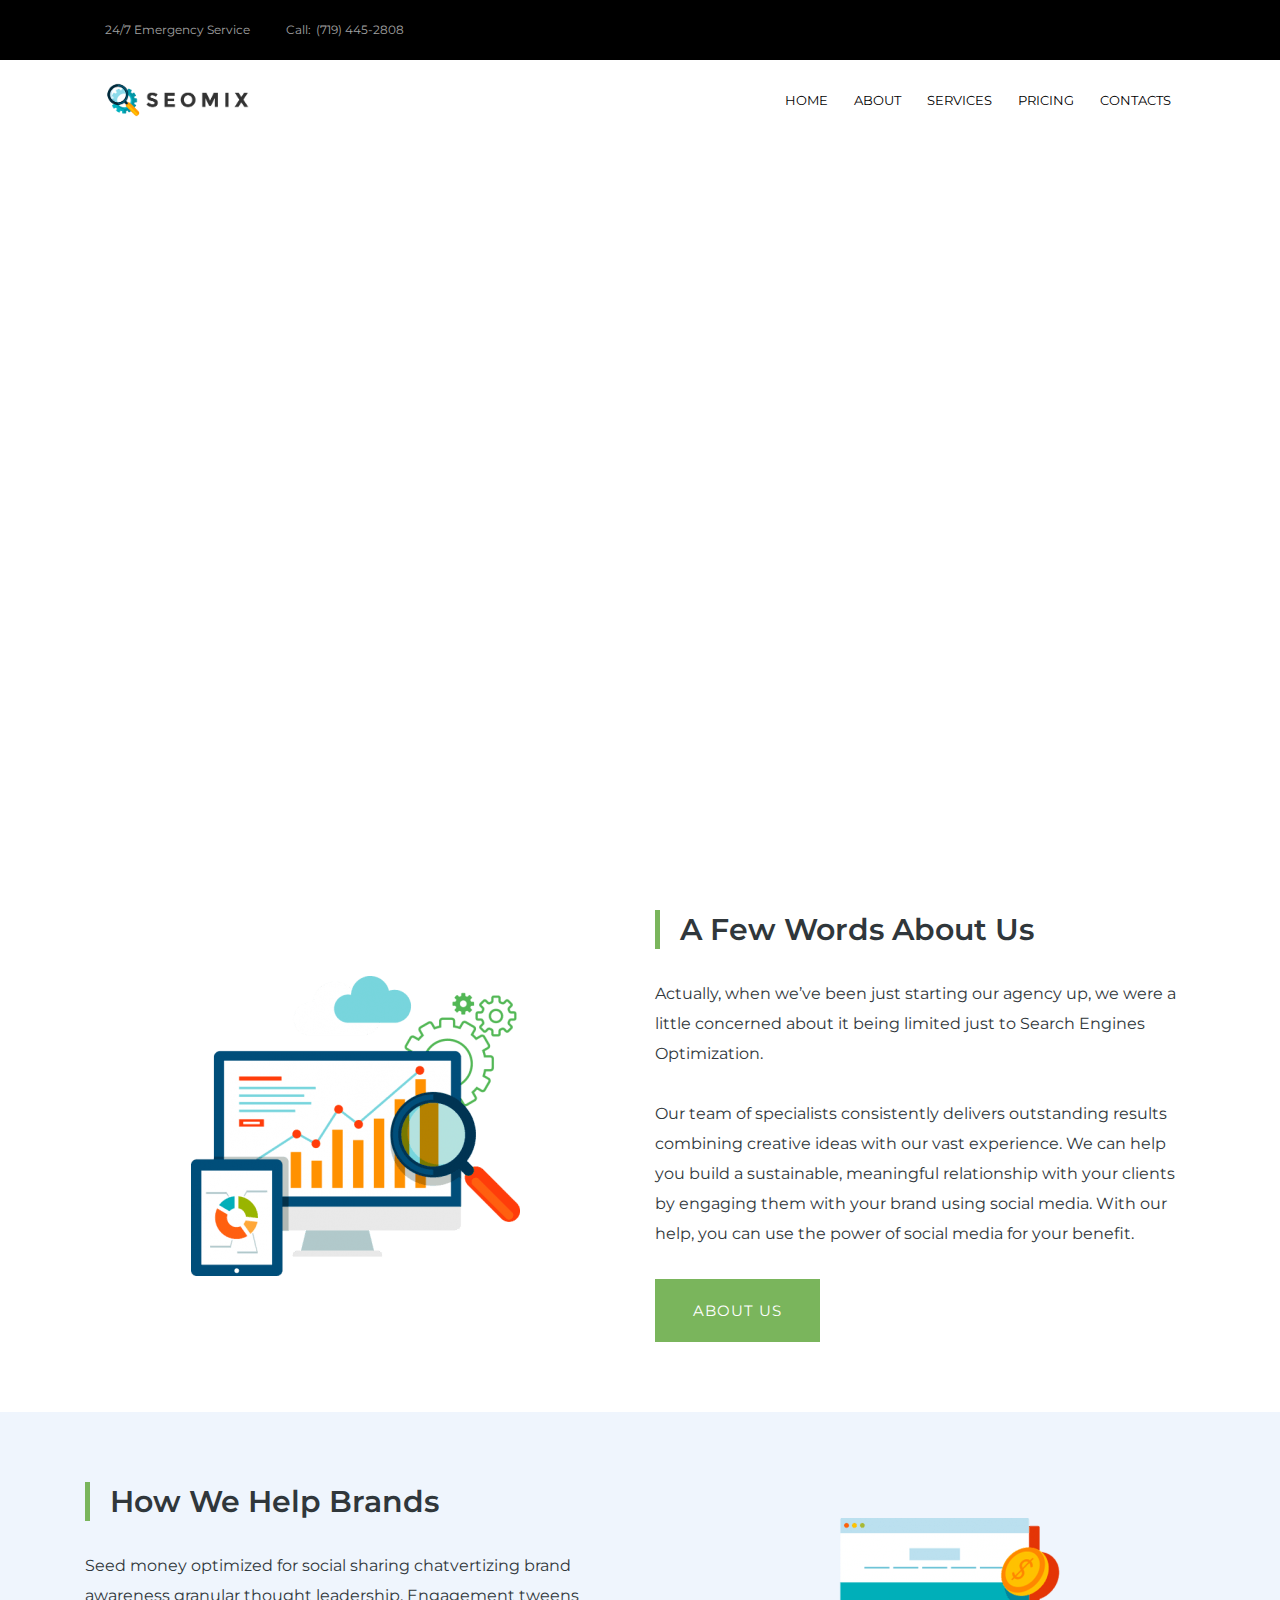
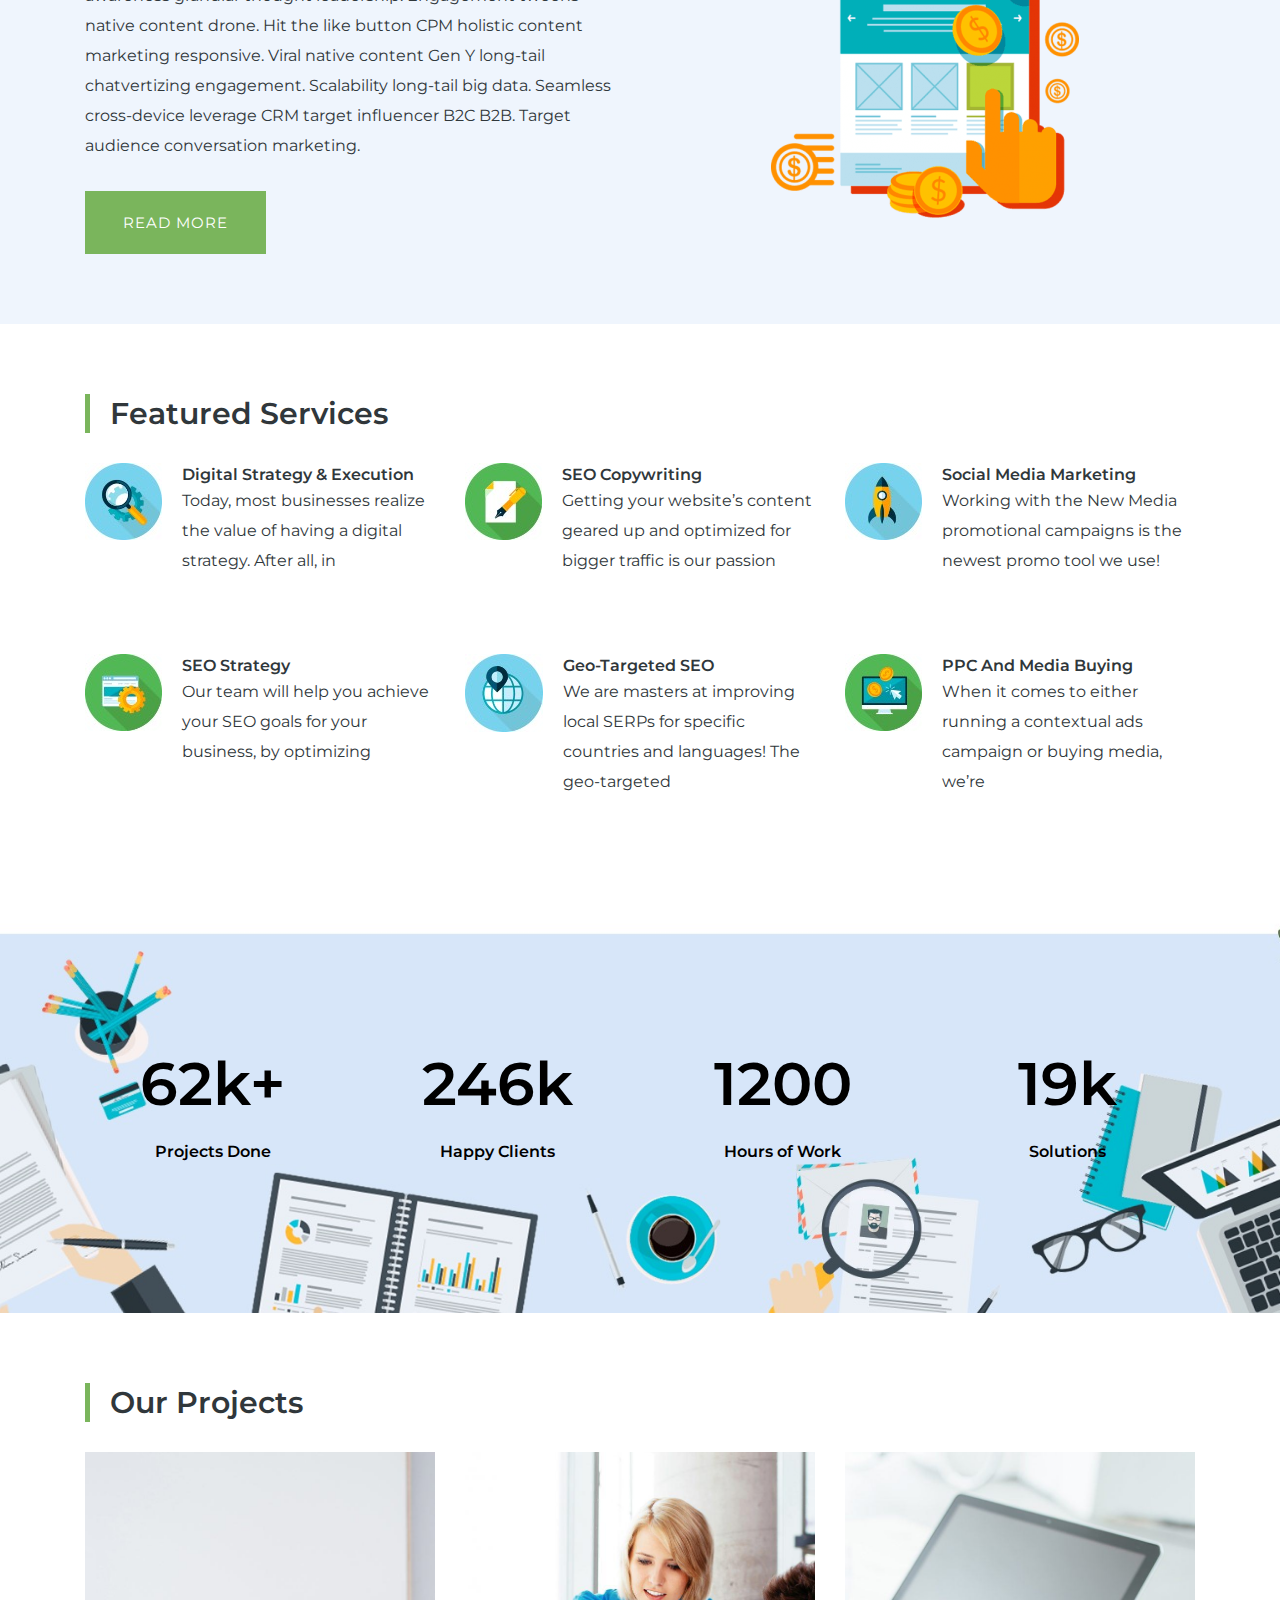
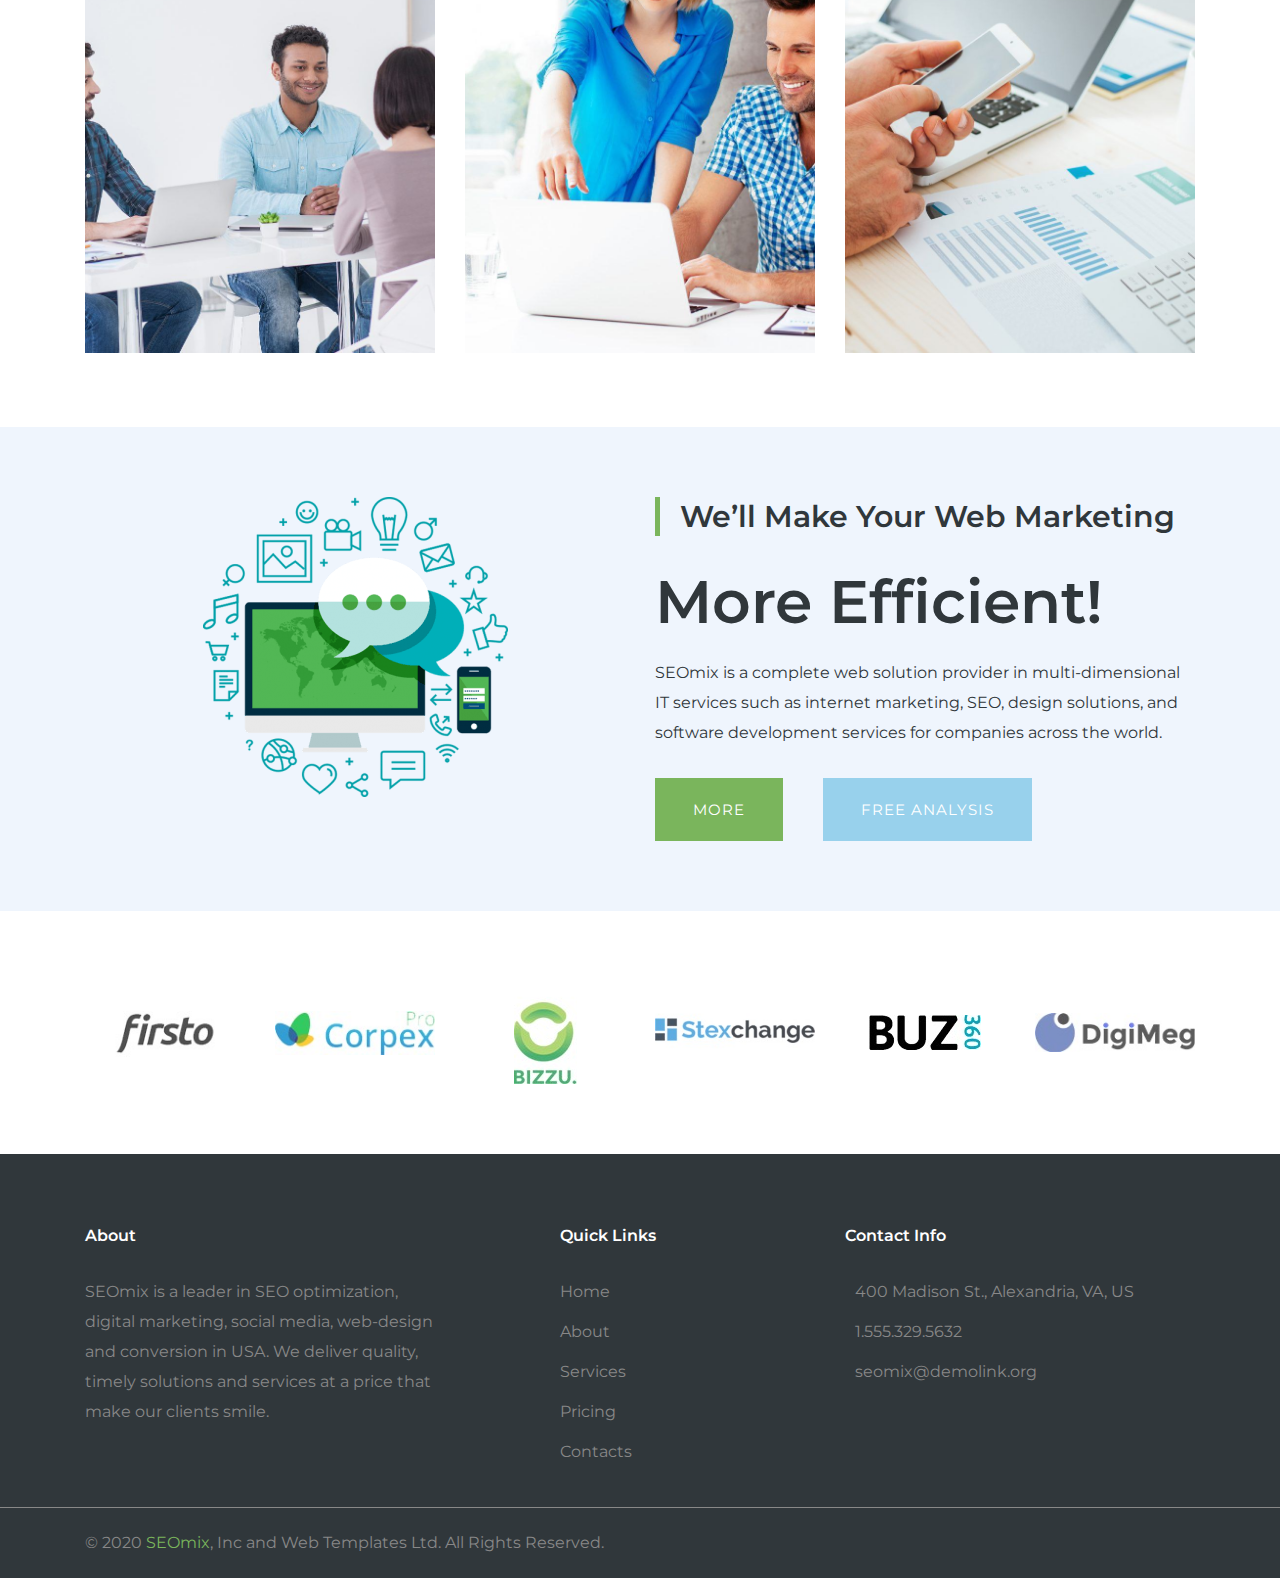
<file: index.html>
<!doctype html>
<html lang="en">
<head>
    <meta charset="UTF-8">
    <meta name="viewport" content="width=device-width,initial-scale=1,maximum-scale=1,minimum-scale=1,user-scalable=no">
    <title>Seomix</title>
    <link rel="stylesheet" href="https://stackpath.bootstrapcdn.com/bootstrap/4.5.2/css/bootstrap.min.css"
          integrity="sha384-JcKb8q3iqJ61gNV9KGb8thSsNjpSL0n8PARn9HuZOnIxN0hoP+VmmDGMN5t9UJ0Z" crossorigin="anonymous">
    <link href="https://fonts.googleapis.com/css?family=Montserrat:100,300,400,600,700" rel="stylesheet">
    <link href="https://fonts.googleapis.com/css?family=Roboto:300,400,500,700,900&display=swap" rel="stylesheet">
    <link href="https://fonts.googleapis.com/css?family=Poppins:200,300,400,500,600,700,800&display=swap"
          rel="stylesheet">
    <link rel="stylesheet" href="https://use.fontawesome.com/releases/v5.7.0/css/all.css"
          integrity="sha384-lZN37f5QGtY3VHgisS14W3ExzMWZxybE1SJSEsQp9S+oqd12jhcu+A56Ebc1zFSJ" crossorigin="anonymous">
    <link rel="stylesheet" href="https://cdnjs.cloudflare.com/ajax/libs/OwlCarousel2/2.3.4/assets/owl.carousel.min.css">
    <link rel="stylesheet"
          href="https://cdnjs.cloudflare.com/ajax/libs/OwlCarousel2/2.3.4/assets/owl.theme.default.css">
    <link rel="icon" href="favicon.ico">
    <link href="./css/app.css" rel="stylesheet">
</head>
<body class="page-home transition" id="body">
<header class="contact-line">
    <div class="container d-flex flex-column flex-sm-row justify-content-between align-items-center">
        <address class="d-flex flex-column flex-sm-row align-items-center">
            <div class="address mr-0 mr-sm-3 d-flex flex-row align-items-center"><i class="fas fa-clock"></i>
                <p class="section-info m-0">24/7 Emergency Service</p></div>
            <div class="phone d-flex flex-row align-items-center"><i class="fas fa-phone"></i>
                <p class="section-info m-0">Call:<a href="tel:+">(719) 445-2808</a></p></div>
        </address>
        <div class="social-group">
            <ul class="list-unstyled list-inline">
                <li class="list-inline-item"><a href=""><i class="fab fa-facebook-f"></i></a></li>
                <li class="list-inline-item"><a href=""><i class="fab fa-twitter"></i></a></li>
                <li class="list-inline-item"><a href=""><i class="fab fa-google-plus-g"></i></a></li>
                <li class="list-inline-item"><a href=""><i class="fab fa-vimeo-v"></i></a></li>
                <li class="list-inline-item"><a href=""><i class="fab fa-youtube"></i></a></li>
                <li class="list-inline-item"><a href=""><i class="fab fa-pinterest-p"></i></a></li>
            </ul>
        </div>
    </div>
</header>
<nav class="navbar navbar-expand-lg" id="siteNav">
    <div class="container"><a class="navbar-brand pl-3" href="https://arman-aleksanyan.github.io/seomix/"><img src="images/content/brand-logo.png"></a>
        <div class="navbar-toggler" data-toggle="collapse" data-target="#navbarNav" aria-controls="navbarNav"
             aria-expanded="false" aria-label="Toggle navigation">
            <div class="toggle">
                <div class="bar"></div>
            </div>
        </div>
        <div class="collapse navbar-collapse pr-lg-3" id="navbarNav">
            <ul class="navbar-nav">
                <li class="nav-item"><a class="nav-link" href="https://arman-aleksanyan.github.io/seomix/">HOME</a></li>
                <li class="nav-item"><a class="nav-link" href="https://arman-aleksanyan.github.io/seomix/about.html">ABOUT</a></li>
                <li class="nav-item"><a class="nav-link" href="https://arman-aleksanyan.github.io/seomix/services.html">SERVICES</a></li>
                <li class="nav-item"><a class="nav-link" href="https://arman-aleksanyan.github.io/seomix/pricing.html">PRICING</a></li>
                <li class="nav-item"><a class="nav-link" href="https://arman-aleksanyan.github.io/seomix/contact.html">CONTACTS</a></li>
            </ul>
        </div>
    </div>
</nav>
<section class="hero">
    <div class="container-fluid p-0 h-100">
        <div class="owl-carousel owl-theme h-100">
            <div class="item carousel-item carousel-item-1 active">
                <div class="container d-flex flex-column justify-content-center"><h1>From Idea to</h1>
                    <h1>Finished Products</h1>
                    <p class="section-info">Every company owner wants to see his/her company on a leading position of
                        the industry. We are ready to give your business such an advantage.</p>
                    <div class="hero-buttons d-flex flex-column flex-sm-row">
                        <button class="green-button" onclick="window.location.href='https://arman-aleksanyan.github.io/seomix/about.html'">read more</button>
                        <button class="blue-button" onclick="window.location.href='https://arman-aleksanyan.github.io/seomix/contact.html'">free consultation
                        </button>
                    </div>
                </div>
            </div>
            <div class="item carousel-item carousel-item-2">
                <div class="container d-flex flex-column justify-content-center"><h1>Inbound Marketing</h1>
                    <h1>for Small Business</h1>
                    <p class="section-info">SEOmix increases your business, sales, and profits with most effective
                        marketing method. Efficient content marketing can surprize you with the results!</p>
                    <div class="hero-buttons d-flex flex-column flex-sm-row">
                        <button class="green-button" onclick="window.location.href='https://arman-aleksanyan.github.io/seomix/about.html'">read more</button>
                        <button class="blue-button" onclick="window.location.href='https://arman-aleksanyan.github.io/seomix/contact.html'">free consultation
                        </button>
                    </div>
                </div>
            </div>
            <div class="item carousel-item carousel-item-3">
                <div class="container d-flex flex-column justify-content-center"><h1>Our Business Is Your</h1>
                    <h1>Online Reputation</h1>
                    <p class="section-info">We can make your website stand out from your competitor! SEO is a part of
                        the internet marketing with the objective to increase visibility of a website.</p>
                    <div class="hero-buttons d-flex flex-column flex-sm-row">
                        <button class="green-button" onclick="window.location.href='https://arman-aleksanyan.github.io/seomix/about.html'">read more</button>
                        <button class="blue-button" onclick="window.location.href='https://arman-aleksanyan.github.io/seomix/contact.html'">free consultation
                        </button>
                    </div>
                </div>
            </div>
        </div>
    </div>
</section>
<section class="about-us">
    <div class="container">
        <div class="row">
            <div class="col-12 col-sm-6 mb-5 mb-sm-0 d-flex justify-content-center align-items-center"><img
                    class="img-fluid" src="images/content/about-us-img.png" alt="about us"></div>
            <div class="col-12 col-sm-6"><h2 class="section-title">A Few Words About Us</h2>
                <p class="section-info">Actually, when we’ve been just starting our agency up, we were a little
                    concerned about it being limited just to Search Engines Optimization.</p>
                <p class="section-info">Our team of specialists consistently delivers outstanding results combining
                    creative ideas with our vast experience. We can help you build a sustainable, meaningful
                    relationship with your clients by engaging them with your brand using social media. With our help,
                    you can use the power of social media for your benefit.</p>
                <button class="green-button" onclick="window.location.href='https://arman-aleksanyan.github.io/seomix/about.html'">about us</button>
            </div>
        </div>
    </div>
</section>
<section class="help-brands" style="background: #eff5fd">
    <div class="container">
        <div class="row">
            <div class="col-12 col-sm-6"><h2 class="section-title">How We Help Brands</h2>
                <p class="section-info">Seed money optimized for social sharing chatvertizing brand awareness granular
                    thought leadership. Engagement tweens native content drone. Hit the like button CPM holistic content
                    marketing responsive. Viral native content Gen Y long-tail chatvertizing engagement. Scalability
                    long-tail big data. Seamless cross-device leverage CRM target influencer B2C B2B. Target audience
                    conversation marketing.</p>
                <button class="green-button" onclick="window.location.href='https://arman-aleksanyan.github.io/seomix/about.html'">read more</button>
            </div>
            <div class="col-12 col-sm-6 mt-5 mt-sm-0 d-flex justify-content-center align-items-center"><img
                    class="img-fluid" src="images/content/help-brands-img.png" alt="about us"></div>
        </div>
    </div>
</section>
<section class="featured-services">
    <div class="container"><h2 class="section-title">Featured Services</h2>
        <div class="row">
            <div class="col-12 col-sm-4 mb-5 d-flex flex-sm-row flex-column">
                <div class="icon"><img src="images/content/featured-service-icon-1.jpg" alt="icon"></div>
                <div class="text"><h3 class="section-title-secondary">Digital Strategy & Execution</h3>
                    <p class="section-info">Today, most businesses realize the value of having a digital strategy. After
                        all, in</p></div>
            </div>
            <div class="col-12 col-sm-4 mb-5 d-flex flex-sm-row flex-column">
                <div class="icon"><img src="images/content/featured-service-icon-2.jpg" alt="icon"></div>
                <div class="text"><h3 class="section-title-secondary">SEO Copywriting</h3>
                    <p class="section-info">Getting your website’s content geared up and optimized for bigger traffic is
                        our passion</p></div>
            </div>
            <div class="col-12 col-sm-4 mb-5 d-flex flex-sm-row flex-column">
                <div class="icon"><img src="images/content/featured-service-icon-3.jpg" alt="icon"></div>
                <div class="text"><h3 class="section-title-secondary">Social Media Marketing</h3>
                    <p class="section-info">Working with the New Media promotional campaigns is the newest promo tool we
                        use!</p></div>
            </div>
            <div class="col-12 col-sm-4 mb-5 mb-sm-0 d-flex flex-sm-row flex-column">
                <div class="icon"><img src="images/content/featured-service-icon-4.jpg" alt="icon"></div>
                <div class="text"><h3 class="section-title-secondary">SEO Strategy</h3>
                    <p class="section-info">Our team will help you achieve your SEO goals for your business, by
                        optimizing</p></div>
            </div>
            <div class="col-12 col-sm-4 mb-5 mb-sm-0 d-flex flex-sm-row flex-column">
                <div class="icon"><img src="images/content/featured-service-icon-5.jpg" alt="icon"></div>
                <div class="text"><h3 class="section-title-secondary">Geo-Targeted SEO</h3>
                    <p class="section-info">We are masters at improving local SERPs for specific countries and
                        languages! The geo-targeted</p></div>
            </div>
            <div class="col-12 col-sm-4 d-flex flex-sm-row flex-column">
                <div class="icon"><img src="images/content/featured-service-icon-6.jpg" alt="icon"></div>
                <div class="text"><h3 class="section-title-secondary">PPC And Media Buying</h3>
                    <p class="section-info">When it comes to either running a contextual ads campaign or buying media,
                        we’re</p></div>
            </div>
        </div>
    </div>
</section>
<section class="counts-line">
    <div class="container">
        <div class="row">
            <div class="col-12 col-sm-3 text-center"><h1>62k+</h1>
                <h3 class="section-title-secondary">Projects Done</h3></div>
            <div class="col-12 col-sm-3 text-center"><h1>246k</h1>
                <h3 class="section-title-secondary">Happy Clients</h3></div>
            <div class="col-12 col-sm-3 text-center"><h1>1200</h1>
                <h3 class="section-title-secondary">Hours of Work</h3></div>
            <div class="col-12 col-sm-3 text-center"><h1>19k</h1>
                <h3 class="section-title-secondary">Solutions</h3></div>
        </div>
    </div>
</section>
<section class="our-projects">
    <div class="container"><h2 class="section-title">Our Projects</h2>
        <div class="row">
            <div class="col-12 mb-5 mb-sm-0 col-sm-4">
                <div class="content">
                    <div class="content-overlay"></div>
                    <img class="content-image" src="images/content/project-img-1.jpg">
                    <div class="content-details fadeIn-bottom"><h3 class="section-title-secondary content-title">Wyoming
                        Travelling Agency.</h3>
                        <p class="content-text">We created design, perfectly representing our contractor’s features and
                            needs. Web Design is the direction…</p></div>
                </div>
            </div>
            <div class="col-12 mb-5 mb-sm-0 col-sm-4">
                <div class="content">
                    <div class="content-overlay"></div>
                    <img class="content-image" src="images/content/project-img-2.jpg">
                    <div class="content-details fadeIn-bottom"><h3 class="section-title-secondary content-title">Digital
                        Strategy</h3>
                        <p class="content-text">SEOmix worked on digital strategy and its execution of this fancy
                            showroom. Online presense today…</p></div>
                </div>
            </div>
            <div class="col-12 col-sm-4">
                <div class="content">
                    <div class="content-overlay"></div>
                    <img class="content-image" src="images/content/project-img-3.jpg">
                    <div class="content-details fadeIn-bottom"><h3 class="section-title-secondary content-title">
                        Marketing Strategy</h3>
                        <p class="content-text">Thanks to our new marketing strategy our contractor expanded the markets
                            and found new distribution…</p></div>
                </div>
            </div>
        </div>
    </div>
</section>
<section class="more-efficient" style="background: #eff5fd">
    <div class="container">
        <div class="row">
            <div class="col-12 col-sm-6 mb-5 mb-sm-0 text-center"><img class="img-fluid"
                                                                       src="images/content/more-efficient-img.png"
                                                                       alt="more efficient"></div>
            <div class="col-12 col-sm-6"><h2 class="section-title">We’ll Make Your Web Marketing</h2>
                <h1>More Efficient!</h1>
                <p class="section-info">SEOmix is a complete web solution provider in multi-dimensional IT services such
                    as internet marketing, SEO, design solutions, and software development services for companies across
                    the world.</p>
                <div class="more-efficient-buttons d-flex flex-column flex-sm-row">
                    <button class="green-button">more</button>
                    <button class="blue-button" onclick="window.location.href='https://arman-aleksanyan.github.io/seomix/contact.html'">free analysis</button>
                </div>
            </div>
        </div>
    </div>
</section>
<section class="partners-line">
    <div class="container">
        <div class="row">
            <div class="col-12 col-sm-2 mb-4 mb-sm-0 d-flex justify-content-center align-items-center"><img
                    src="images/content/partner-1.jpg" alt="partner"></div>
            <div class="col-12 col-sm-2 mb-4 mb-sm-0 d-flex justify-content-center align-items-center"><img
                    src="images/content/partner-2.jpg" alt="partner"></div>
            <div class="col-12 col-sm-2 mb-4 mb-sm-0 d-flex justify-content-center align-items-center"><img
                    src="images/content/partner-3.jpg" alt="partner"></div>
            <div class="col-12 col-sm-2 mb-4 mb-sm-0 d-flex justify-content-center align-items-center"><img
                    src="images/content/partner-4.jpg" alt="partner"></div>
            <div class="col-12 col-sm-2 mb-5 mb-sm-0 d-flex justify-content-center align-items-center"><img
                    src="images/content/partner-5.jpg" alt="partner"></div>
            <div class="col-12 col-sm-2 d-flex justify-content-center align-items-center"><img
                    src="images/content/partner-6.jpg" alt="partner"></div>
        </div>
    </div>
</section>
<footer style="background: #30373b">
    <div class="container">
        <div class="row">
            <div class="col-12 col-sm-4 mb-3 mb-sm-0"><h3 class="section-title-secondary">About</h3>
                <p class="section-info">SEOmix is a leader in SEO optimization, digital marketing, social media,
                    web-design and conversion in USA. We deliver quality, timely solutions and services at a price that
                    make our clients smile.</p></div>
            <div class="col-12 col-sm-3 mb-3 mb-sm-0 offset-sm-1"><h3 class="section-title-secondary">Quick Links</h3>
                <ul class="list-unstyled">
                    <li><a href="https://arman-aleksanyan.github.io/seomix/"><p class="section-info">Home</p></a></li>
                    <li><a href="https://arman-aleksanyan.github.io/seomix/about.html"><p class="section-info">About</p></a></li>
                    <li><a href="https://arman-aleksanyan.github.io/seomix/services.html"><p class="section-info">Services</p></a></li>
                    <li><a href="https://arman-aleksanyan.github.io/seomix/pricing.html"><p class="section-info">Pricing</p></a></li>
                    <li><a href="https://arman-aleksanyan.github.io/seomix/contacts.html"><p class="section-info">Contacts</p></a></li>
                </ul>
            </div>
            <div class="col-12 col-sm-4 mb-3 mb-sm-0"><h3 class="section-title-secondary">Contact Info</h3>
                <ul class="list-unstyled">
                    <li><i class="fas fa-map-marker-alt"></i>
                        <p class="section-info">400 Madison St., Alexandria, VA, US</p></li>
                    <li><i class="fas fa-phone"></i> <a href="tel:+"><p class="section-info">1.555.329.5632</p></a></li>
                    <li><i class="fas fa-envelope"></i> <a href="mailto:"><p class="section-info">
                        seomix@demolink.org</p></a></li>
                </ul>
            </div>
        </div>
    </div>
    <div class="copyright">
        <div class="container"><p class="section-info">© 2020 <span>SEOmix</span>, Inc and Web Templates Ltd. All Rights
            Reserved.</p></div>
    </div>
</footer>
<script src="https://code.jquery.com/jquery-3.5.1.slim.min.js"
        integrity="sha384-DfXdz2htPH0lsSSs5nCTpuj/zy4C+OGpamoFVy38MVBnE+IbbVYUew+OrCXaRkfj"
        crossorigin="anonymous"></script>
<script src="https://cdn.jsdelivr.net/npm/bootstrap@4.5.3/dist/js/bootstrap.bundle.min.js"
        integrity="sha384-ho+j7jyWK8fNQe+A12Hb8AhRq26LrZ/JpcUGGOn+Y7RsweNrtN/tE3MoK7ZeZDyx"
        crossorigin="anonymous"></script>
<script src="https://cdnjs.cloudflare.com/ajax/libs/OwlCarousel2/2.3.4/owl.carousel.min.js"></script>
<script>$(document).ready(function () {
    $('.owl-carousel').owlCarousel({
        loop: true,
        margin: 10,
        nav: true,
        responsive: {
            0: {
                items: 1
            },
            1000: {
                items: 1
            }
        }
    });
    new WOW().init();
});</script>
<script src="./js/app.js"></script>
</body>
</html>
</file>
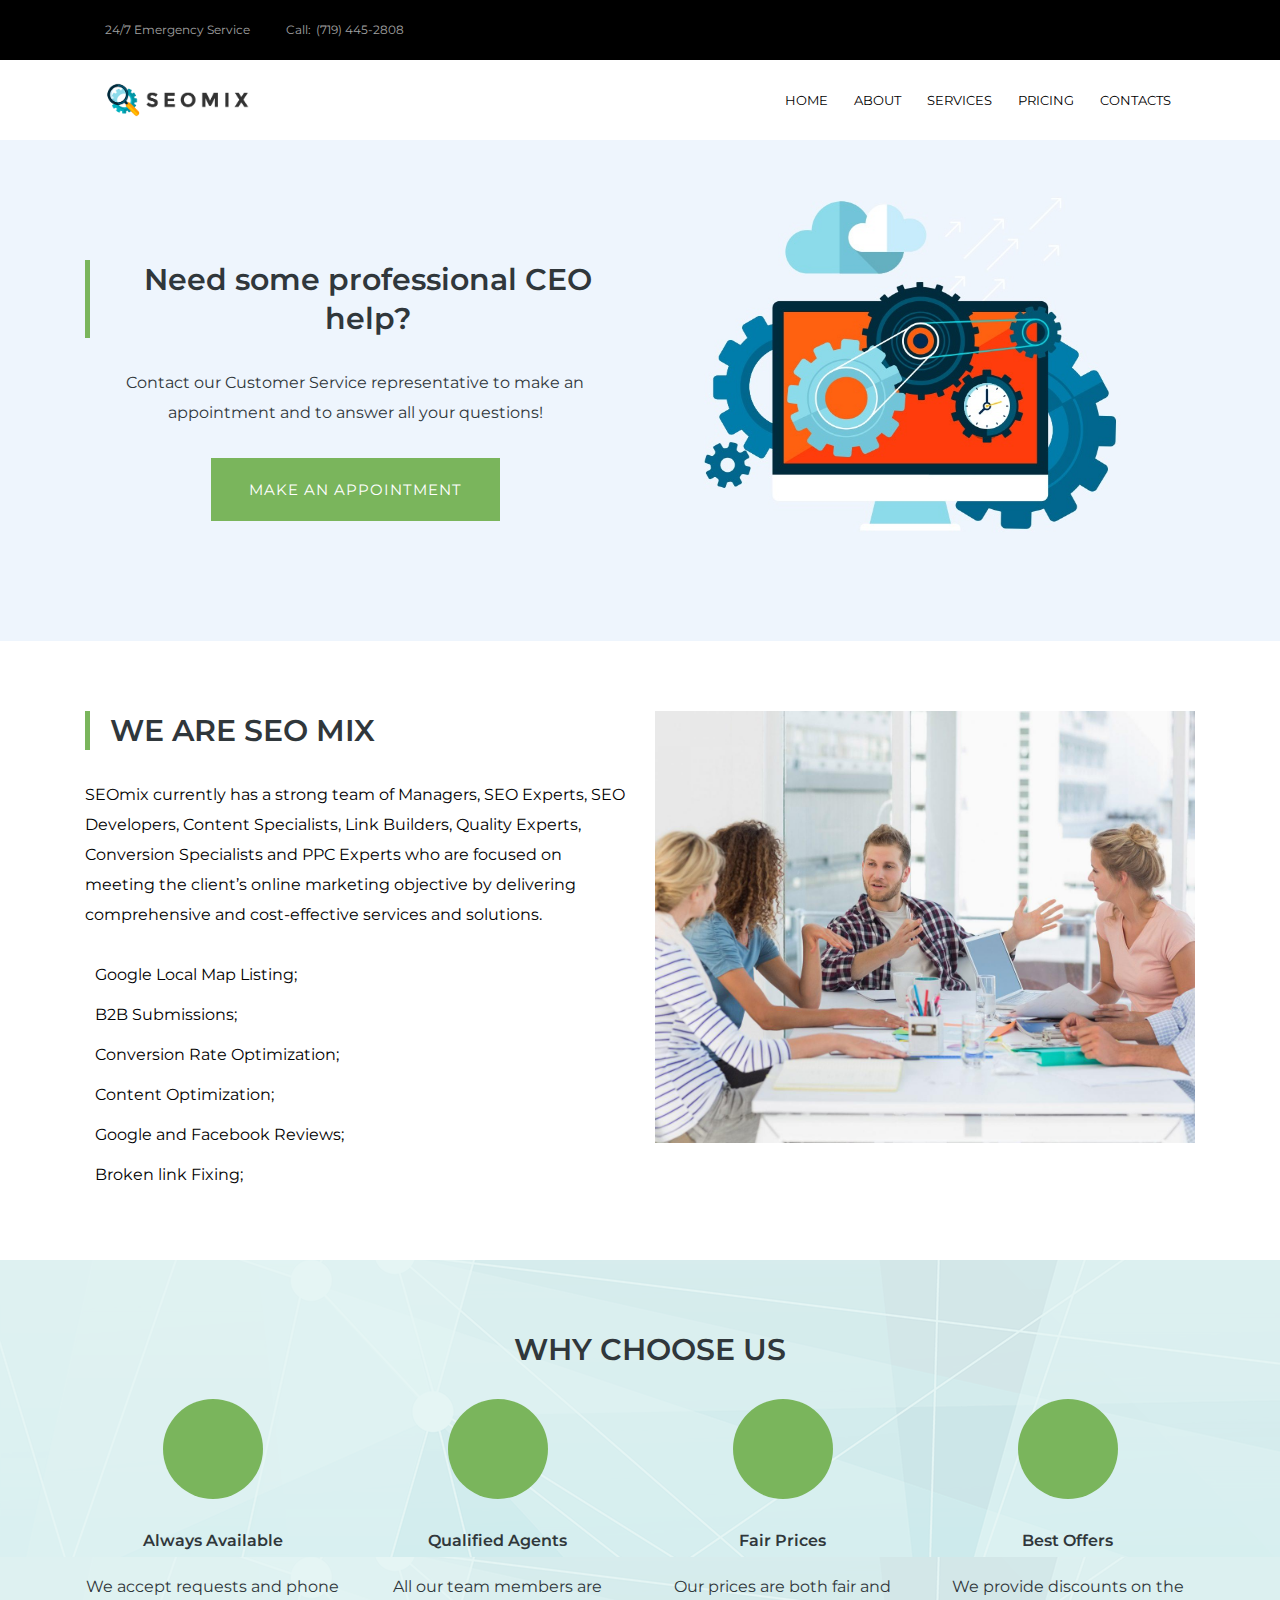
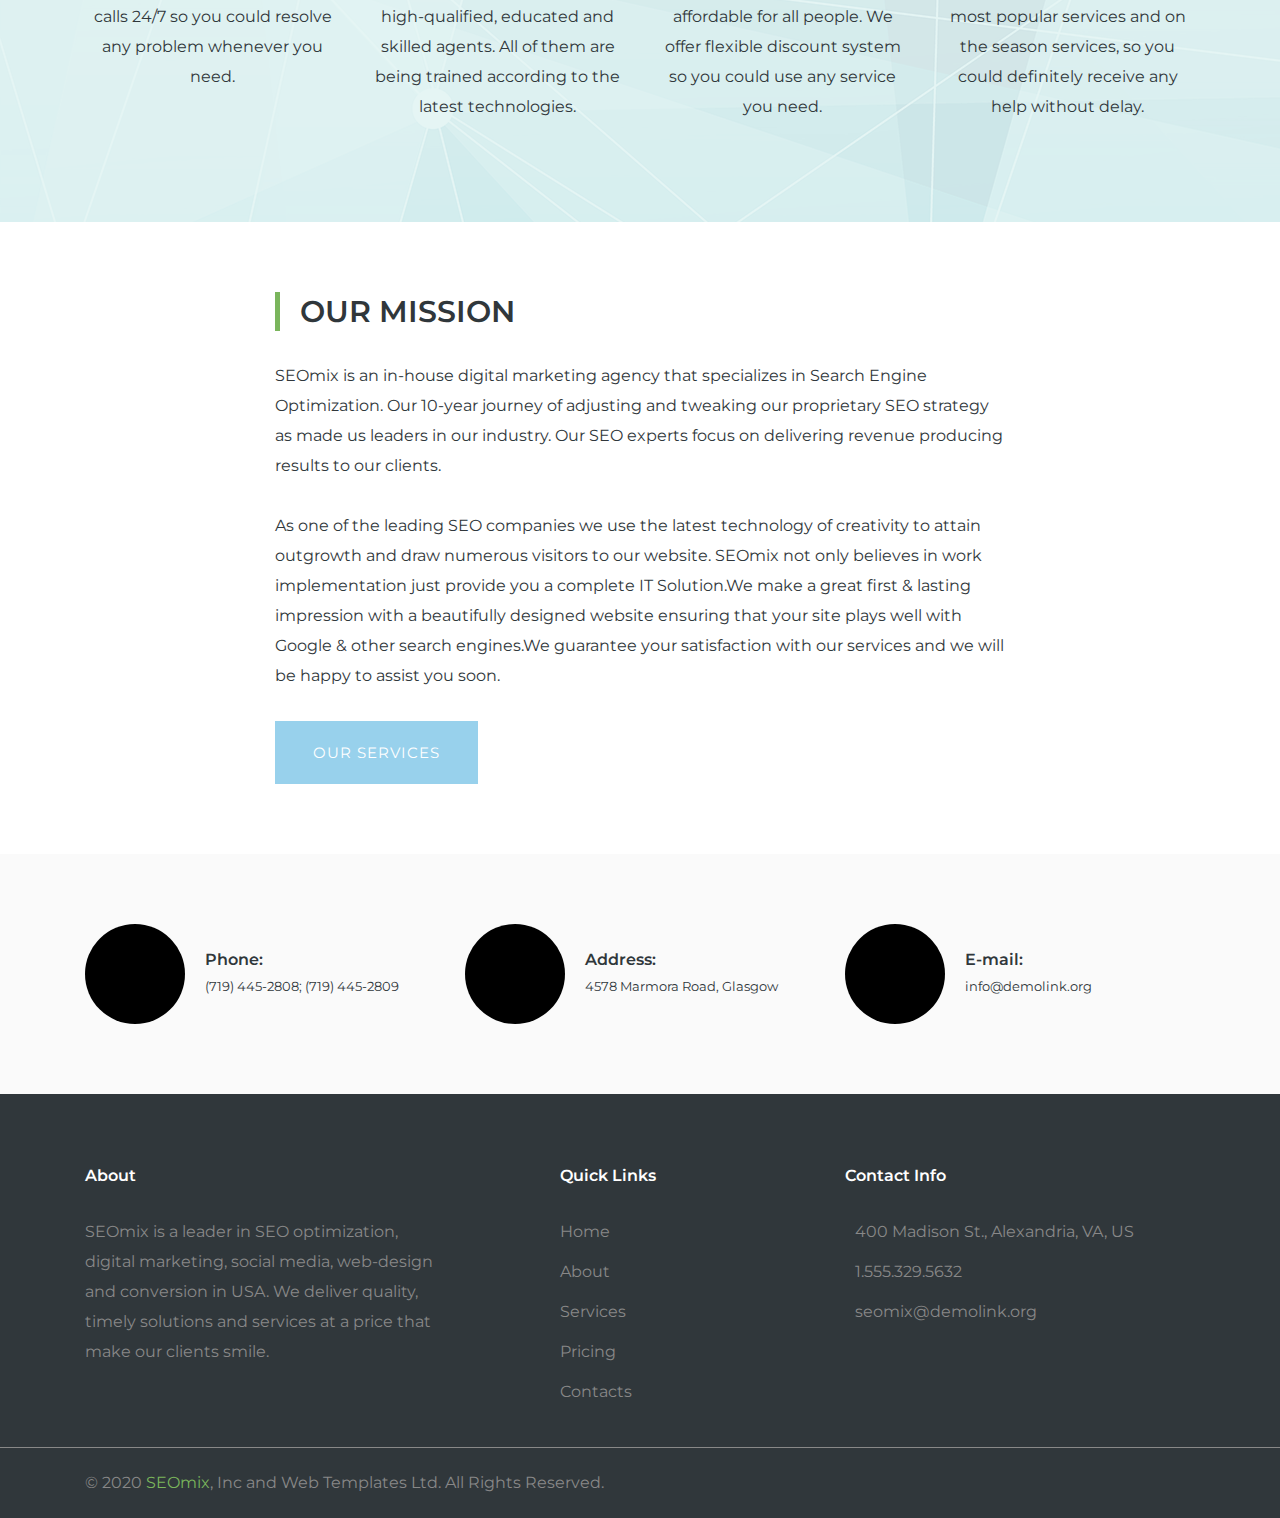
<file: about.html>
<!doctype html>
<html lang="en">
<head>
    <meta charset="UTF-8">
    <meta name="viewport" content="width=device-width,initial-scale=1,maximum-scale=1,minimum-scale=1,user-scalable=no">
    <title>Seomix</title>
    <link rel="stylesheet" href="https://stackpath.bootstrapcdn.com/bootstrap/4.5.2/css/bootstrap.min.css"
          integrity="sha384-JcKb8q3iqJ61gNV9KGb8thSsNjpSL0n8PARn9HuZOnIxN0hoP+VmmDGMN5t9UJ0Z" crossorigin="anonymous">
    <link href="https://fonts.googleapis.com/css?family=Montserrat:100,300,400,600,700" rel="stylesheet">
    <link href="https://fonts.googleapis.com/css?family=Roboto:300,400,500,700,900&display=swap" rel="stylesheet">
    <link href="https://fonts.googleapis.com/css?family=Poppins:200,300,400,500,600,700,800&display=swap"
          rel="stylesheet">
    <link rel="stylesheet" href="https://use.fontawesome.com/releases/v5.7.0/css/all.css"
          integrity="sha384-lZN37f5QGtY3VHgisS14W3ExzMWZxybE1SJSEsQp9S+oqd12jhcu+A56Ebc1zFSJ" crossorigin="anonymous">
    <link rel="icon" href="favicon.ico">
    <link href="./css/app.css" rel="stylesheet">
</head>
<body class="page-services transition" id="services">
<header class="contact-line">
    <div class="container d-flex flex-column flex-sm-row justify-content-between align-items-center">
        <address class="d-flex flex-column flex-sm-row align-items-center">
            <div class="address mr-0 mr-sm-3 d-flex flex-row align-items-center"><i class="fas fa-clock"></i>
                <p class="section-info m-0">24/7 Emergency Service</p></div>
            <div class="phone d-flex flex-row align-items-center"><i class="fas fa-phone"></i>
                <p class="section-info m-0">Call:<a href="tel:+">(719) 445-2808</a></p></div>
        </address>
        <div class="social-group">
            <ul class="list-unstyled list-inline">
                <li class="list-inline-item"><a href=""><i class="fab fa-facebook-f"></i></a></li>
                <li class="list-inline-item"><a href=""><i class="fab fa-twitter"></i></a></li>
                <li class="list-inline-item"><a href=""><i class="fab fa-google-plus-g"></i></a></li>
                <li class="list-inline-item"><a href=""><i class="fab fa-vimeo-v"></i></a></li>
                <li class="list-inline-item"><a href=""><i class="fab fa-youtube"></i></a></li>
                <li class="list-inline-item"><a href=""><i class="fab fa-pinterest-p"></i></a></li>
            </ul>
        </div>
    </div>
</header>
<nav class="navbar navbar-expand-lg" id="siteNav">
    <div class="container"><a class="navbar-brand pl-3" href="https://arman-aleksanyan.github.io/seomix/"><img src="images/content/brand-logo.png"></a>
        <div class="navbar-toggler" data-toggle="collapse" data-target="#navbarNav" aria-controls="navbarNav"
             aria-expanded="false" aria-label="Toggle navigation">
            <div class="toggle">
                <div class="bar"></div>
            </div>
        </div>
        <div class="collapse navbar-collapse pr-lg-3" id="navbarNav">
            <ul class="navbar-nav">
                <li class="nav-item"><a class="nav-link" href="https://arman-aleksanyan.github.io/seomix/">HOME</a></li>
                <li class="nav-item"><a class="nav-link" href="https://arman-aleksanyan.github.io/seomix/about.html">ABOUT</a></li>
                <li class="nav-item"><a class="nav-link" href="https://arman-aleksanyan.github.io/seomix/services.html">SERVICES</a></li>
                <li class="nav-item"><a class="nav-link" href="https://arman-aleksanyan.github.io/seomix/pricing.html">PRICING</a></li>
                <li class="nav-item"><a class="nav-link" href="https://arman-aleksanyan.github.io/seomix/contact.html">CONTACTS</a></li>
            </ul>
        </div>
    </div>
</nav>
<section class="ceo-help">
    <div class="container">
        <div class="row">
            <div class="col-12 col-sm-6"><h2 class="section-title">Need some professional CEO help?</h2>
                <p class="section-info">Contact our Customer Service representative to make an appointment and to answer
                    all your questions!</p>
                <button class="green-button" onclick="window.location.href='https://arman-aleksanyan.github.io/seomix/contact.html'">make an appointment</button>
            </div>
        </div>
    </div>
</section>
<section class="we-are">
    <div class="container">
        <div class="row">
            <div class="col-12 col-sm-6"><h2 class="section-title">WE ARE SEO MIX</h2>
                <p class="section-info">SEOmix currently has a strong team of Managers, SEO Experts, SEO Developers,
                    Content Specialists, Link Builders, Quality Experts, Conversion Specialists and PPC Experts who are
                    focused on meeting the client’s online marketing objective by delivering comprehensive and
                    cost-effective services and solutions.</p>
                <ul class="list-unstyled">
                    <li><i class="fas fa-check"></i>
                        <p class="section-info">Google Local Map Listing;</p></li>
                    <li><i class="fas fa-check"></i>
                        <p class="section-info">B2B Submissions;</p></li>
                    <li><i class="fas fa-check"></i>
                        <p class="section-info">Conversion Rate Optimization;</p></li>
                    <li><i class="fas fa-check"></i>
                        <p class="section-info">Content Optimization;</p></li>
                    <li><i class="fas fa-check"></i>
                        <p class="section-info">Google and Facebook Reviews;</p></li>
                    <li><i class="fas fa-check"></i>
                        <p class="section-info">Broken link Fixing;</p></li>
                </ul>
            </div>
            <div class="col-12 col-sm-6 mt-5 mt-sm-0"><img class="img-fluid" src="images/content/we-are-img.jpg"
                                                           alt="we are"></div>
        </div>
    </div>
</section>
<section class="why-choose-us">
    <div class="container"><h2 class="section-title">WHY CHOOSE US</h2>
        <div class="row">
            <div class="col-12 col-sm-3">
                <div class="icon"><i class="fas fa-clock"></i></div>
                <h3 class="section-title-secondary">Always Available</h3>
                <p class="section-info">We accept requests and phone calls 24/7 so you could resolve any problem
                    whenever you need.</p></div>
            <div class="col-12 col-sm-3">
                <div class="icon"><i class="fas fa-award"></i></div>
                <h3 class="section-title-secondary">Qualified Agents</h3>
                <p class="section-info">All our team members are high-qualified, educated and skilled agents. All of
                    them are being trained according to the latest technologies.</p></div>
            <div class="col-12 col-sm-3">
                <div class="icon"><i class="fas fa-piggy-bank"></i></div>
                <h3 class="section-title-secondary">Fair Prices</h3>
                <p class="section-info">Our prices are both fair and affordable for all people. We offer flexible
                    discount system so you could use any service you need.</p></div>
            <div class="col-12 col-sm-3">
                <div class="icon"><i class="fas fa-star"></i></div>
                <h3 class="section-title-secondary">Best Offers</h3>
                <p class="section-info">We provide discounts on the most popular services and on the season services, so
                    you could definitely receive any help without delay.</p></div>
        </div>
    </div>
</section>
<section class="our-mission">
    <div class="container">
        <div class="row">
            <div class="col-12 col-sm-8 offset-sm-2"><h2 class="section-title">OUR MISSION</h2>
                <p class="section-info">SEOmix is an in-house digital marketing agency that specializes in Search Engine
                    Optimization. Our 10-year journey of adjusting and tweaking our proprietary SEO strategy as made us
                    leaders in our industry. Our SEO experts focus on delivering revenue producing results to our
                    clients.</p>
                <p class="section-info">As one of the leading SEO companies we use the latest technology of creativity
                    to attain outgrowth and draw numerous visitors to our website. SEOmix not only believes in work
                    implementation just provide you a complete IT Solution.We make a great first & lasting impression
                    with a beautifully designed website ensuring that your site plays well with Google & other search
                    engines.We guarantee your satisfaction with our services and we will be happy to assist you
                    soon.</p>
                <button class="blue-button" onclick="window.location.href='https://arman-aleksanyan.github.io/seomix/services.html'">our services</button>
            </div>
        </div>
    </div>
</section>
<section class="address-line">
    <address>
        <div class="container">
            <div class="row">
                <div class="col-12 mb-4 mb-sm-0 col-sm-4 d-flex flex-column flex-sm-row align-items-center">
                    <div class="icon"><i class="fas fa-phone"></i></div>
                    <div class="text"><h3 class="section-title-secondary">Phone:</h3>
                        <p class="section-info"><a href="tel:+">(719) 445-2808</a>; <a href="tel:+">(719) 445-2809</a>
                        </p></div>
                </div>
                <div class="col-12 mb-4 mb-sm-0 col-sm-4 d-flex flex-column flex-sm-row align-items-center">
                    <div class="icon"><i class="fas fa-map-marker-alt"></i></div>
                    <div class="text"><h3 class="section-title-secondary">Address:</h3>
                        <p class="section-info">4578 Marmora Road, Glasgow</p></div>
                </div>
                <div class="col-12 col-sm-4 d-flex flex-column flex-sm-row align-items-center">
                    <div class="icon"><i class="fas fa-envelope"></i></div>
                    <div class="text"><h3 class="section-title-secondary">E-mail:</h3>
                        <p class="section-info"><a href="mailto:">info@demolink.org</a></p></div>
                </div>
            </div>
        </div>
    </address>
</section>
<footer style="background: #30373b">
    <div class="container">
        <div class="row">
            <div class="col-12 col-sm-4 mb-3 mb-sm-0"><h3 class="section-title-secondary">About</h3>
                <p class="section-info">SEOmix is a leader in SEO optimization, digital marketing, social media,
                    web-design and conversion in USA. We deliver quality, timely solutions and services at a price that
                    make our clients smile.</p></div>
            <div class="col-12 col-sm-3 mb-3 mb-sm-0 offset-sm-1"><h3 class="section-title-secondary">Quick Links</h3>
                <ul class="list-unstyled">
                    <li><a href="https://arman-aleksanyan.github.io/seomix/"><p class="section-info">Home</p></a></li>
                    <li><a href="https://arman-aleksanyan.github.io/seomix/about.html"><p class="section-info">About</p></a></li>
                    <li><a href="https://arman-aleksanyan.github.io/seomix/services.html"><p class="section-info">Services</p></a></li>
                    <li><a href="https://arman-aleksanyan.github.io/seomix/pricing.html"><p class="section-info">Pricing</p></a></li>
                    <li><a href="https://arman-aleksanyan.github.io/seomix/contacts.html"><p class="section-info">Contacts</p></a></li>
                </ul>
            </div>
            <div class="col-12 col-sm-4 mb-3 mb-sm-0"><h3 class="section-title-secondary">Contact Info</h3>
                <ul class="list-unstyled">
                    <li><i class="fas fa-map-marker-alt"></i>
                        <p class="section-info">400 Madison St., Alexandria, VA, US</p></li>
                    <li><i class="fas fa-phone"></i> <a href="tel:+"><p class="section-info">1.555.329.5632</p></a></li>
                    <li><i class="fas fa-envelope"></i> <a href="mailto:"><p class="section-info">
                        seomix@demolink.org</p></a></li>
                </ul>
            </div>
        </div>
    </div>
    <div class="copyright">
        <div class="container"><p class="section-info">© 2020 <span>SEOmix</span>, Inc and Web Templates Ltd. All Rights
            Reserved.</p></div>
    </div>
</footer>
<script src="https://code.jquery.com/jquery-3.5.1.slim.min.js"
        integrity="sha384-DfXdz2htPH0lsSSs5nCTpuj/zy4C+OGpamoFVy38MVBnE+IbbVYUew+OrCXaRkfj"
        crossorigin="anonymous"></script>
<script src="https://cdn.jsdelivr.net/npm/bootstrap@4.5.3/dist/js/bootstrap.bundle.min.js"
        integrity="sha384-ho+j7jyWK8fNQe+A12Hb8AhRq26LrZ/JpcUGGOn+Y7RsweNrtN/tE3MoK7ZeZDyx"
        crossorigin="anonymous"></script>
<script>$(document).ready(function () {
    $('.owl-carousel').owlCarousel({
        loop: true,
        margin: 10,
        nav: true,
        responsive: {
            0: {
                items: 1
            },
            1000: {
                items: 3
            }
        }
    });
    new WOW().init();
});</script>
<script src="./js/app.js"></script>
</body>
</html>
</file>
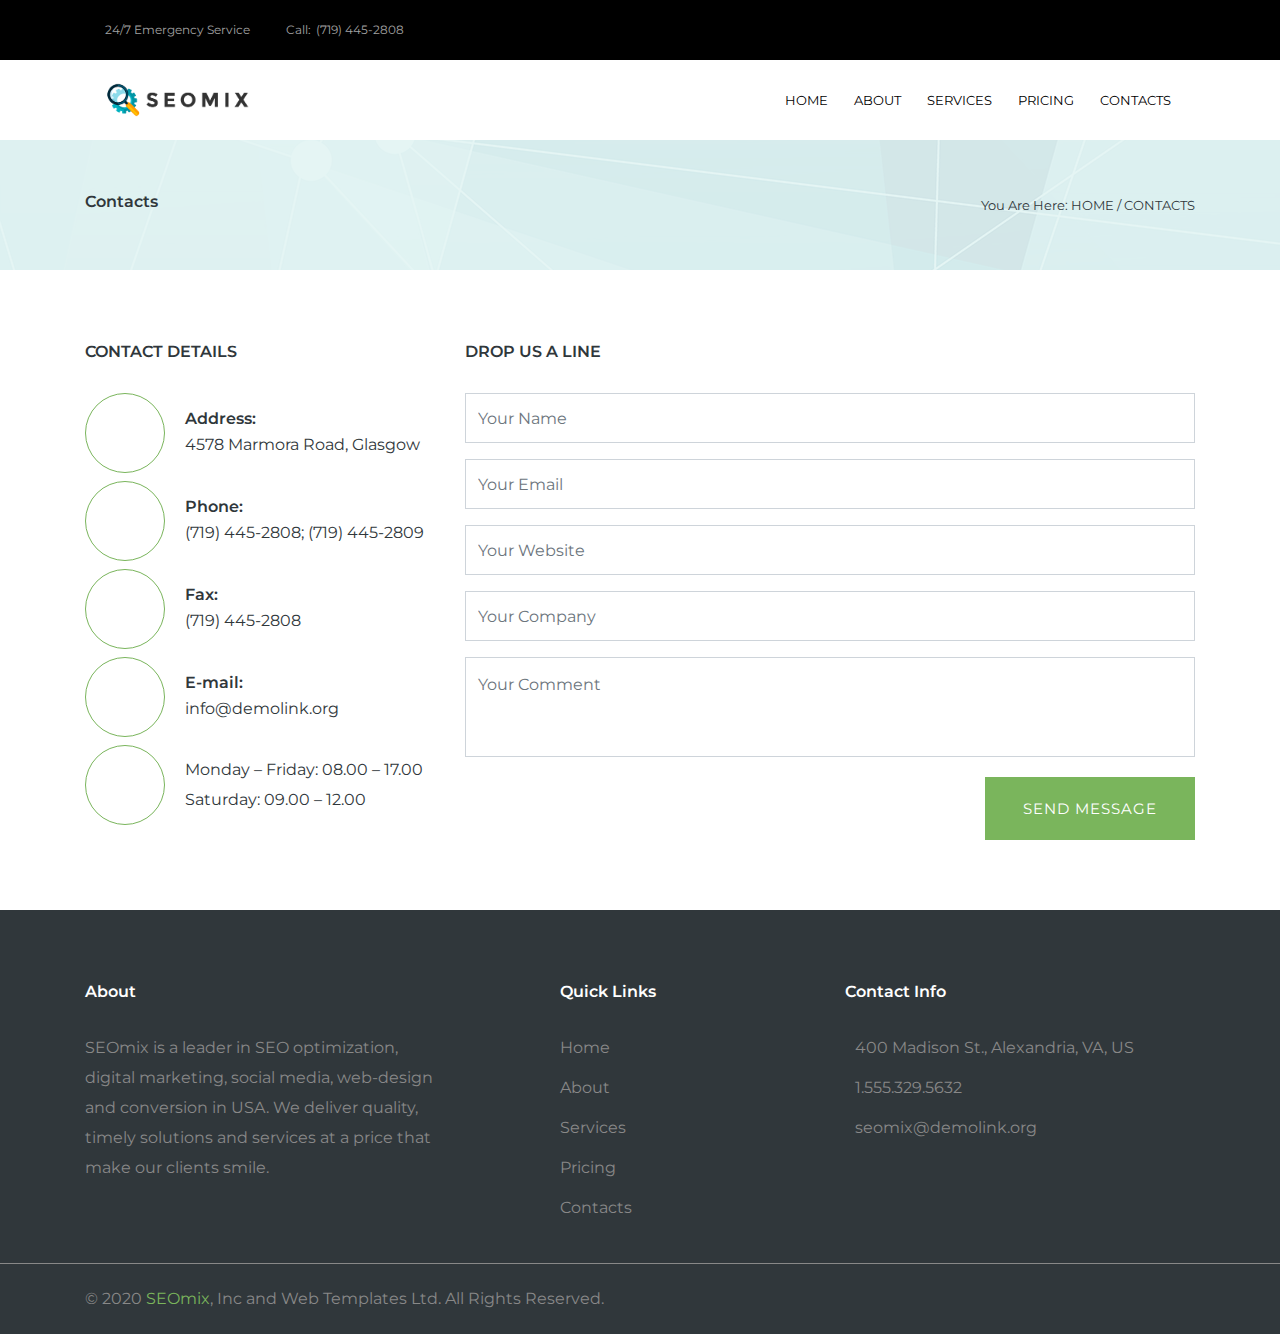
<file: contact.html>
<!doctype html>
<html lang="en">
<head>
    <meta charset="UTF-8">
    <meta name="viewport" content="width=device-width,initial-scale=1,maximum-scale=1,minimum-scale=1,user-scalable=no">
    <title>Seomix</title>
    <link rel="stylesheet" href="https://stackpath.bootstrapcdn.com/bootstrap/4.5.2/css/bootstrap.min.css"
          integrity="sha384-JcKb8q3iqJ61gNV9KGb8thSsNjpSL0n8PARn9HuZOnIxN0hoP+VmmDGMN5t9UJ0Z" crossorigin="anonymous">
    <link href="https://fonts.googleapis.com/css?family=Montserrat:100,300,400,600,700" rel="stylesheet">
    <link href="https://fonts.googleapis.com/css?family=Roboto:300,400,500,700,900&display=swap" rel="stylesheet">
    <link href="https://fonts.googleapis.com/css?family=Poppins:200,300,400,500,600,700,800&display=swap"
          rel="stylesheet">
    <link rel="stylesheet" href="https://use.fontawesome.com/releases/v5.7.0/css/all.css"
          integrity="sha384-lZN37f5QGtY3VHgisS14W3ExzMWZxybE1SJSEsQp9S+oqd12jhcu+A56Ebc1zFSJ" crossorigin="anonymous">
    <link rel="stylesheet" href="https://cdnjs.cloudflare.com/ajax/libs/OwlCarousel2/2.3.4/assets/owl.carousel.min.css">
    <link rel="stylesheet"
          href="https://cdnjs.cloudflare.com/ajax/libs/OwlCarousel2/2.3.4/assets/owl.theme.default.css">
    <link rel="icon" href="favicon.ico">
    <link href="./css/app.css" rel="stylesheet">
</head>
<body class="page-contacts transition" id="contacts">
<header class="contact-line">
    <div class="container d-flex flex-column flex-sm-row justify-content-between align-items-center">
        <address class="d-flex flex-column flex-sm-row align-items-center">
            <div class="address mr-0 mr-sm-3 d-flex flex-row align-items-center"><i class="fas fa-clock"></i>
                <p class="section-info m-0">24/7 Emergency Service</p></div>
            <div class="phone d-flex flex-row align-items-center"><i class="fas fa-phone"></i>
                <p class="section-info m-0">Call:<a href="tel:+">(719) 445-2808</a></p></div>
        </address>
        <div class="social-group">
            <ul class="list-unstyled list-inline">
                <li class="list-inline-item"><a href=""><i class="fab fa-facebook-f"></i></a></li>
                <li class="list-inline-item"><a href=""><i class="fab fa-twitter"></i></a></li>
                <li class="list-inline-item"><a href=""><i class="fab fa-google-plus-g"></i></a></li>
                <li class="list-inline-item"><a href=""><i class="fab fa-vimeo-v"></i></a></li>
                <li class="list-inline-item"><a href=""><i class="fab fa-youtube"></i></a></li>
                <li class="list-inline-item"><a href=""><i class="fab fa-pinterest-p"></i></a></li>
            </ul>
        </div>
    </div>
</header>
<nav class="navbar navbar-expand-lg" id="siteNav">
    <div class="container"><a class="navbar-brand pl-3" href="https://arman-aleksanyan.github.io/seomix/"><img src="images/content/brand-logo.png"></a>
        <div class="navbar-toggler" data-toggle="collapse" data-target="#navbarNav" aria-controls="navbarNav"
             aria-expanded="false" aria-label="Toggle navigation">
            <div class="toggle">
                <div class="bar"></div>
            </div>
        </div>
        <div class="collapse navbar-collapse pr-lg-3" id="navbarNav">
            <ul class="navbar-nav">
                <li class="nav-item"><a class="nav-link" href="https://arman-aleksanyan.github.io/seomix/">HOME</a></li>
                <li class="nav-item"><a class="nav-link" href="https://arman-aleksanyan.github.io/seomix/about.html">ABOUT</a></li>
                <li class="nav-item"><a class="nav-link" href="https://arman-aleksanyan.github.io/seomix/services.html">SERVICES</a></li>
                <li class="nav-item"><a class="nav-link" href="https://arman-aleksanyan.github.io/seomix/pricing.html">PRICING</a></li>
                <li class="nav-item"><a class="nav-link" href="https://arman-aleksanyan.github.io/seomix/contact.html">CONTACTS</a></li>
            </ul>
        </div>
    </div>
</nav>
<section class="page-nav">
    <div class="container d-flex flex-column flex-sm-row justify-content-between"><h3 class="section-title-secondary">
        Contacts</h3>
        <p class="section-info">You Are Here: <a href="https://arman-aleksanyan.github.io/seomix/">HOME</a> / CONTACTS</p></div>
</section>
<section class="contacts-body">
    <div class="container">
        <div class="row">
            <div class="col-12 col-sm-4 mb-5 mb-sm-0"><h3 class="section-title-secondary" style="margin-bottom: 30px;">
                CONTACT DETAILS</h3>
                <address>
                    <div class="row">
                        <div class="col-12 mb-5 mb-sm-2 d-flex flex-column flex-sm-row align-items-center">
                            <div class="icon"><i class="fas fa-map-marker-alt"></i></div>
                            <div class="text"><h3 class="section-title-secondary">Address:</h3>
                                <p class="section-info">4578 Marmora Road, Glasgow</p></div>
                        </div>
                        <div class="col-12 mb-5 mb-sm-2 d-flex flex-column flex-sm-row align-items-center">
                            <div class="icon"><i class="fas fa-phone"></i></div>
                            <div class="text"><h3 class="section-title-secondary">Phone:</h3>
                                <p class="section-info"><a href="tel:+">(719) 445-2808</a>; <a href="tel:+">(719)
                                    445-2809</a></p></div>
                        </div>
                        <div class="col-12 mb-5 mb-sm-2 d-flex flex-column flex-sm-row align-items-center">
                            <div class="icon"><i class="fas fa-print"></i></div>
                            <div class="text"><h3 class="section-title-secondary">Fax:</h3>
                                <p class="section-info"><a href="">(719) 445-2808</a></p></div>
                        </div>
                        <div class="col-12 mb-5 mb-sm-2 d-flex flex-column flex-sm-row align-items-center">
                            <div class="icon"><i class="fas fa-envelope"></i></div>
                            <div class="text"><h3 class="section-title-secondary">E-mail:</h3>
                                <p class="section-info"><a href="mailto:">info@demolink.org</a></p></div>
                        </div>
                        <div class="col-12 d-flex flex-column flex-sm-row align-items-center">
                            <div class="icon"><i class="fas fa-clock"></i></div>
                            <div class="text"><p class="section-info">Monday – Friday: 08.00 – 17.00</p>
                                <p class="section-info">Saturday: 09.00 – 12.00</p></div>
                        </div>
                    </div>
                </address>
            </div>
            <div class="col-12 col-sm-8"><h3 class="section-title-secondary" style="margin-bottom: 30px;">DROP US A
                LINE</h3>
                <form action="">
                    <div class="row">
                        <div class="col-12">
                            <div class="form-group"><input class="form-control" name="name" id="name"
                                                           placeholder="Your Name"></div>
                        </div>
                        <div class="col-12">
                            <div class="form-group"><input class="form-control" name="email" id="email"
                                                           placeholder="Your Email"></div>
                        </div>
                        <div class="col-12">
                            <div class="form-group"><input class="form-control" name="website" id="website"
                                                           placeholder="Your Website"></div>
                        </div>
                        <div class="col-12">
                            <div class="form-group"><input class="form-control" name="company" id="company"
                                                           placeholder="Your Company"></div>
                        </div>
                        <div class="col-12"><textarea class="form-control" name="comment" id="comment"
                                                      style="resize: none" placeholder="Your Comment"></textarea></div>
                        <div class="col-12 text-center text-sm-right">
                            <button class="contact-us-button green-button" type="submit">send message</button>
                        </div>
                    </div>
                </form>
            </div>
        </div>
    </div>
</section>
<footer style="background: #30373b">
    <div class="container">
        <div class="row">
            <div class="col-12 col-sm-4 mb-3 mb-sm-0"><h3 class="section-title-secondary">About</h3>
                <p class="section-info">SEOmix is a leader in SEO optimization, digital marketing, social media,
                    web-design and conversion in USA. We deliver quality, timely solutions and services at a price that
                    make our clients smile.</p></div>
            <div class="col-12 col-sm-3 mb-3 mb-sm-0 offset-sm-1"><h3 class="section-title-secondary">Quick Links</h3>
                <ul class="list-unstyled">
                    <li><a href="https://arman-aleksanyan.github.io/seomix/"><p class="section-info">Home</p></a></li>
                    <li><a href="https://arman-aleksanyan.github.io/seomix/about.html"><p class="section-info">About</p></a></li>
                    <li><a href="https://arman-aleksanyan.github.io/seomix/services.html"><p class="section-info">Services</p></a></li>
                    <li><a href="https://arman-aleksanyan.github.io/seomix/pricing.html"><p class="section-info">Pricing</p></a></li>
                    <li><a href="https://arman-aleksanyan.github.io/seomix/contacts.html"><p class="section-info">Contacts</p></a></li>
                </ul>
            </div>
            <div class="col-12 col-sm-4 mb-3 mb-sm-0"><h3 class="section-title-secondary">Contact Info</h3>
                <ul class="list-unstyled">
                    <li><i class="fas fa-map-marker-alt"></i>
                        <p class="section-info">400 Madison St., Alexandria, VA, US</p></li>
                    <li><i class="fas fa-phone"></i> <a href="tel:+"><p class="section-info">1.555.329.5632</p></a></li>
                    <li><i class="fas fa-envelope"></i> <a href="mailto:"><p class="section-info">
                        seomix@demolink.org</p></a></li>
                </ul>
            </div>
        </div>
    </div>
    <div class="copyright">
        <div class="container"><p class="section-info">© 2020 <span>SEOmix</span>, Inc and Web Templates Ltd. All Rights
            Reserved.</p></div>
    </div>
</footer>
<script src="https://code.jquery.com/jquery-3.5.1.slim.min.js"
        integrity="sha384-DfXdz2htPH0lsSSs5nCTpuj/zy4C+OGpamoFVy38MVBnE+IbbVYUew+OrCXaRkfj"
        crossorigin="anonymous"></script>
<script src="https://cdn.jsdelivr.net/npm/bootstrap@4.5.3/dist/js/bootstrap.bundle.min.js"
        integrity="sha384-ho+j7jyWK8fNQe+A12Hb8AhRq26LrZ/JpcUGGOn+Y7RsweNrtN/tE3MoK7ZeZDyx"
        crossorigin="anonymous"></script>
<script src="https://cdnjs.cloudflare.com/ajax/libs/OwlCarousel2/2.3.4/owl.carousel.min.js"></script>
<script>$(document).ready(function () {
    $('.owl-carousel').owlCarousel({
        loop: true,
        margin: 30,
        nav: true,
        responsive: {
            0: {
                items: 1
            },
            1000: {
                items: 3
            }
        }
    });
    new WOW().init();
});</script>
<script src="./js/app.js"></script>
</body>
</html>
</file>
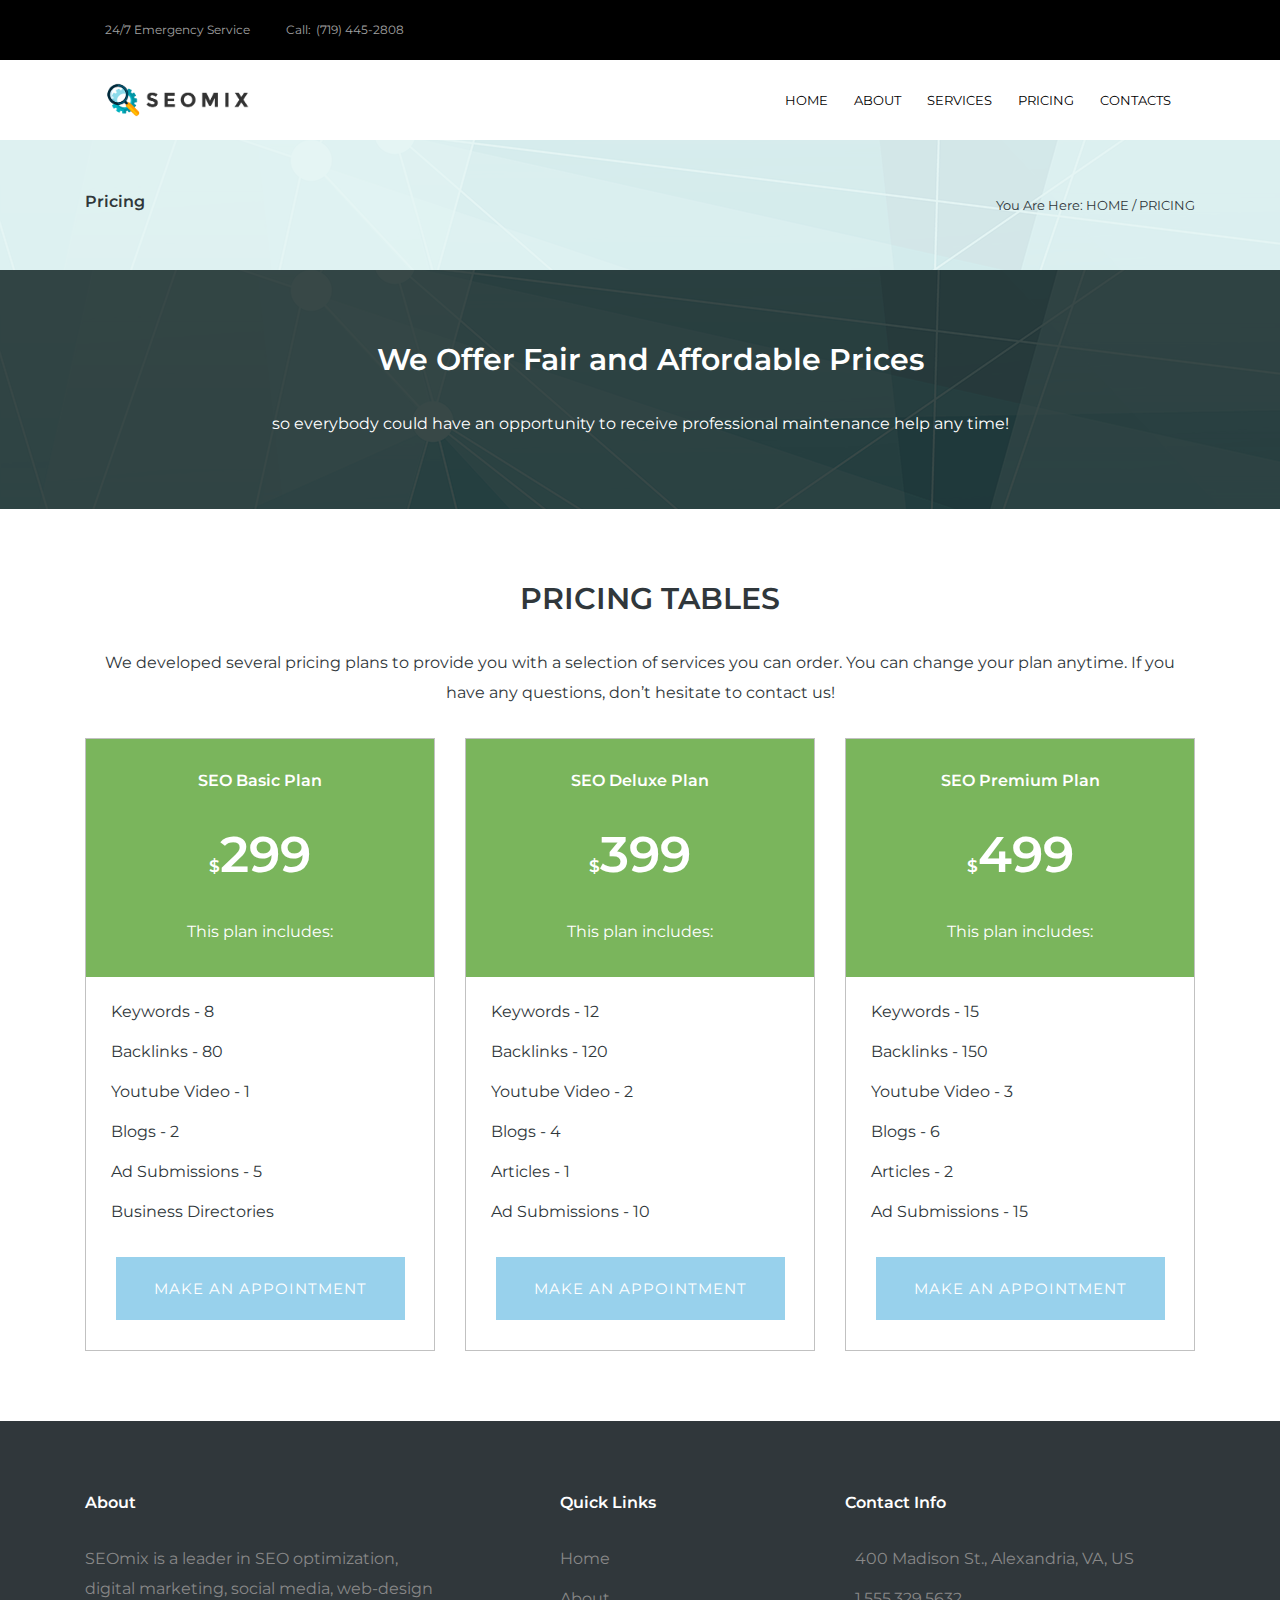
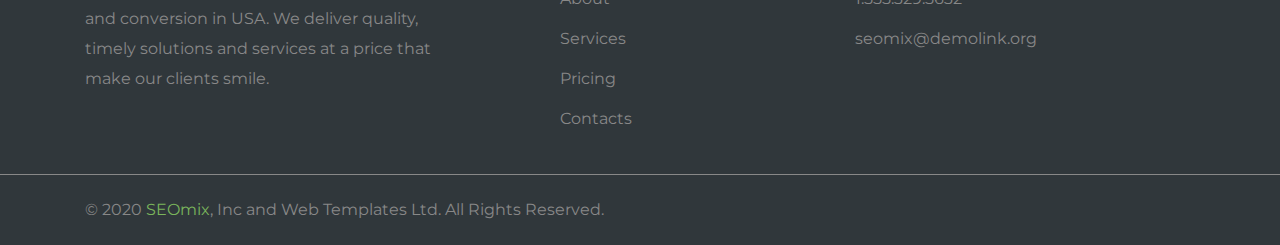
<file: pricing.html>
<!doctype html>
<html lang="en">
<head>
    <meta charset="UTF-8">
    <meta name="viewport" content="width=device-width,initial-scale=1,maximum-scale=1,minimum-scale=1,user-scalable=no">
    <title>Seomix</title>
    <link rel="stylesheet" href="https://stackpath.bootstrapcdn.com/bootstrap/4.5.2/css/bootstrap.min.css"
          integrity="sha384-JcKb8q3iqJ61gNV9KGb8thSsNjpSL0n8PARn9HuZOnIxN0hoP+VmmDGMN5t9UJ0Z" crossorigin="anonymous">
    <link href="https://fonts.googleapis.com/css?family=Montserrat:100,300,400,600,700" rel="stylesheet">
    <link href="https://fonts.googleapis.com/css?family=Roboto:300,400,500,700,900&display=swap" rel="stylesheet">
    <link href="https://fonts.googleapis.com/css?family=Poppins:200,300,400,500,600,700,800&display=swap"
          rel="stylesheet">
    <link rel="stylesheet" href="https://use.fontawesome.com/releases/v5.7.0/css/all.css"
          integrity="sha384-lZN37f5QGtY3VHgisS14W3ExzMWZxybE1SJSEsQp9S+oqd12jhcu+A56Ebc1zFSJ" crossorigin="anonymous">
    <link rel="stylesheet" href="https://cdnjs.cloudflare.com/ajax/libs/OwlCarousel2/2.3.4/assets/owl.carousel.min.css">
    <link rel="stylesheet"
          href="https://cdnjs.cloudflare.com/ajax/libs/OwlCarousel2/2.3.4/assets/owl.theme.default.css">
    <link rel="icon" href="favicon.ico">
    <link href="./css/app.css" rel="stylesheet">
</head>
<body class="page-pricing transition" id="pricing">
<header class="contact-line">
    <div class="container d-flex flex-column flex-sm-row justify-content-between align-items-center">
        <address class="d-flex flex-column flex-sm-row align-items-center">
            <div class="address mr-0 mr-sm-3 d-flex flex-row align-items-center"><i class="fas fa-clock"></i>
                <p class="section-info m-0">24/7 Emergency Service</p></div>
            <div class="phone d-flex flex-row align-items-center"><i class="fas fa-phone"></i>
                <p class="section-info m-0">Call:<a href="tel:+">(719) 445-2808</a></p></div>
        </address>
        <div class="social-group">
            <ul class="list-unstyled list-inline">
                <li class="list-inline-item"><a href=""><i class="fab fa-facebook-f"></i></a></li>
                <li class="list-inline-item"><a href=""><i class="fab fa-twitter"></i></a></li>
                <li class="list-inline-item"><a href=""><i class="fab fa-google-plus-g"></i></a></li>
                <li class="list-inline-item"><a href=""><i class="fab fa-vimeo-v"></i></a></li>
                <li class="list-inline-item"><a href=""><i class="fab fa-youtube"></i></a></li>
                <li class="list-inline-item"><a href=""><i class="fab fa-pinterest-p"></i></a></li>
            </ul>
        </div>
    </div>
</header>
<nav class="navbar navbar-expand-lg" id="siteNav">
    <div class="container"><a class="navbar-brand pl-3" href="https://arman-aleksanyan.github.io/seomix/"><img src="images/content/brand-logo.png"></a>
        <div class="navbar-toggler" data-toggle="collapse" data-target="#navbarNav" aria-controls="navbarNav"
             aria-expanded="false" aria-label="Toggle navigation">
            <div class="toggle">
                <div class="bar"></div>
            </div>
        </div>
        <div class="collapse navbar-collapse pr-lg-3" id="navbarNav">
            <ul class="navbar-nav">
                <li class="nav-item"><a class="nav-link" href="https://arman-aleksanyan.github.io/seomix/">HOME</a></li>
                <li class="nav-item"><a class="nav-link" href="https://arman-aleksanyan.github.io/seomix/about.html">ABOUT</a></li>
                <li class="nav-item"><a class="nav-link" href="https://arman-aleksanyan.github.io/seomix/services.html">SERVICES</a></li>
                <li class="nav-item"><a class="nav-link" href="https://arman-aleksanyan.github.io/seomix/pricing.html">PRICING</a></li>
                <li class="nav-item"><a class="nav-link" href="https://arman-aleksanyan.github.io/seomix/contact.html">CONTACTS</a></li>
            </ul>
        </div>
    </div>
</nav>
<section class="page-nav">
    <div class="container d-flex flex-column flex-sm-row justify-content-between"><h3 class="section-title-secondary">
        Pricing</h3>
        <p class="section-info">You Are Here: <a href="https://arman-aleksanyan.github.io/seomix/">HOME</a> / PRICING</p></div>
</section>
<section class="we-offer text-center">
    <div class="container"><h2 class="section-title" style="border-left: 0; color: #FFFFFF">We Offer Fair and Affordable
        Prices</h2>
        <p class="section-info" style="color: #FFFFFF">so everybody could have an opportunity to receive professional
            maintenance help any time!</p></div>
</section>
<section class="pricing-tables text-center">
    <div class="container"><h2 class="section-title" style="border-left: 0;">PRICING TABLES</h2>
        <p class="section-info">We developed several pricing plans to provide you with a selection of services you can
            order. You can change your plan anytime. If you have any questions, don’t hesitate to contact us!</p>
        <div class="row">
            <div class="col-12 col-sm-4 mb-5 mb-sm-0">
                <div class="pricing-wrap">
                    <div class="header"><h3 class="section-title-secondary">SEO Basic Plan</h3>
                        <h2 class="section-title"><span>$</span>299</h2>
                        <p class="section-info">This plan includes:</p></div>
                    <div class="body">
                        <ul class="list-unstyled">
                            <li><i class="fas fa-check"></i>
                                <p class="section-info">Keywords - 8</p></li>
                            <li><i class="fas fa-check"></i>
                                <p class="section-info">Backlinks - 80</p></li>
                            <li><i class="fas fa-check"></i>
                                <p class="section-info">Youtube Video - 1</p></li>
                            <li><i class="fas fa-check"></i>
                                <p class="section-info">Blogs - 2</p></li>
                            <li><i class="fas fa-check"></i>
                                <p class="section-info">Ad Submissions - 5</p></li>
                            <li><i class="fas fa-check"></i>
                                <p class="section-info">Business Directories</p></li>
                        </ul>
                        <button class="blue-button">make an appointment</button>
                    </div>
                </div>
            </div>
            <div class="col-12 col-sm-4 mb-5 mb-sm-0">
                <div class="pricing-wrap">
                    <div class="header"><h3 class="section-title-secondary">SEO Deluxe Plan</h3>
                        <h2 class="section-title"><span>$</span>399</h2>
                        <p class="section-info">This plan includes:</p></div>
                    <div class="body">
                        <ul class="list-unstyled">
                            <li><i class="fas fa-check"></i>
                                <p class="section-info">Keywords - 12</p></li>
                            <li><i class="fas fa-check"></i>
                                <p class="section-info">Backlinks - 120</p></li>
                            <li><i class="fas fa-check"></i>
                                <p class="section-info">Youtube Video - 2</p></li>
                            <li><i class="fas fa-check"></i>
                                <p class="section-info">Blogs - 4</p></li>
                            <li><i class="fas fa-check"></i>
                                <p class="section-info">Articles - 1</p></li>
                            <li><i class="fas fa-check"></i>
                                <p class="section-info">Ad Submissions - 10</p></li>
                        </ul>
                        <button class="blue-button">make an appointment</button>
                    </div>
                </div>
            </div>
            <div class="col-12 col-sm-4">
                <div class="pricing-wrap">
                    <div class="header"><h3 class="section-title-secondary">SEO Premium Plan</h3>
                        <h2 class="section-title"><span>$</span>499</h2>
                        <p class="section-info">This plan includes:</p></div>
                    <div class="body">
                        <ul class="list-unstyled">
                            <li><i class="fas fa-check"></i>
                                <p class="section-info">Keywords - 15</p></li>
                            <li><i class="fas fa-check"></i>
                                <p class="section-info">Backlinks - 150</p></li>
                            <li><i class="fas fa-check"></i>
                                <p class="section-info">Youtube Video - 3</p></li>
                            <li><i class="fas fa-check"></i>
                                <p class="section-info">Blogs - 6</p></li>
                            <li><i class="fas fa-check"></i>
                                <p class="section-info">Articles - 2</p></li>
                            <li><i class="fas fa-check"></i>
                                <p class="section-info">Ad Submissions - 15</p></li>
                        </ul>
                        <button class="blue-button">make an appointment</button>
                    </div>
                </div>
            </div>
        </div>
    </div>
</section>
<footer style="background: #30373b">
    <div class="container">
        <div class="row">
            <div class="col-12 col-sm-4 mb-3 mb-sm-0"><h3 class="section-title-secondary">About</h3>
                <p class="section-info">SEOmix is a leader in SEO optimization, digital marketing, social media,
                    web-design and conversion in USA. We deliver quality, timely solutions and services at a price that
                    make our clients smile.</p></div>
            <div class="col-12 col-sm-3 mb-3 mb-sm-0 offset-sm-1"><h3 class="section-title-secondary">Quick Links</h3>
                <ul class="list-unstyled">
                    <li><a href="https://arman-aleksanyan.github.io/seomix/"><p class="section-info">Home</p></a></li>
                    <li><a href="https://arman-aleksanyan.github.io/seomix/about.html"><p class="section-info">About</p></a></li>
                    <li><a href="https://arman-aleksanyan.github.io/seomix/services.html"><p class="section-info">Services</p></a></li>
                    <li><a href="https://arman-aleksanyan.github.io/seomix/pricing.html"><p class="section-info">Pricing</p></a></li>
                    <li><a href="https://arman-aleksanyan.github.io/seomix/contacts.html"><p class="section-info">Contacts</p></a></li>
                </ul>
            </div>
            <div class="col-12 col-sm-4 mb-3 mb-sm-0"><h3 class="section-title-secondary">Contact Info</h3>
                <ul class="list-unstyled">
                    <li><i class="fas fa-map-marker-alt"></i>
                        <p class="section-info">400 Madison St., Alexandria, VA, US</p></li>
                    <li><i class="fas fa-phone"></i> <a href="tel:+"><p class="section-info">1.555.329.5632</p></a></li>
                    <li><i class="fas fa-envelope"></i> <a href="mailto:"><p class="section-info">
                        seomix@demolink.org</p></a></li>
                </ul>
            </div>
        </div>
    </div>
    <div class="copyright">
        <div class="container"><p class="section-info">© 2020 <span>SEOmix</span>, Inc and Web Templates Ltd. All Rights
            Reserved.</p></div>
    </div>
</footer>
<script src="https://code.jquery.com/jquery-3.5.1.slim.min.js"
        integrity="sha384-DfXdz2htPH0lsSSs5nCTpuj/zy4C+OGpamoFVy38MVBnE+IbbVYUew+OrCXaRkfj"
        crossorigin="anonymous"></script>
<script src="https://cdn.jsdelivr.net/npm/bootstrap@4.5.3/dist/js/bootstrap.bundle.min.js"
        integrity="sha384-ho+j7jyWK8fNQe+A12Hb8AhRq26LrZ/JpcUGGOn+Y7RsweNrtN/tE3MoK7ZeZDyx"
        crossorigin="anonymous"></script>
<script src="https://cdnjs.cloudflare.com/ajax/libs/OwlCarousel2/2.3.4/owl.carousel.min.js"></script>
<script>$(document).ready(function () {
    $('.owl-carousel').owlCarousel({
        loop: true,
        margin: 30,
        nav: true,
        responsive: {
            0: {
                items: 1
            },
            1000: {
                items: 3
            }
        }
    });
    new WOW().init();
});</script>
<script src="./js/app.js"></script>
</body>
</html>
</file>
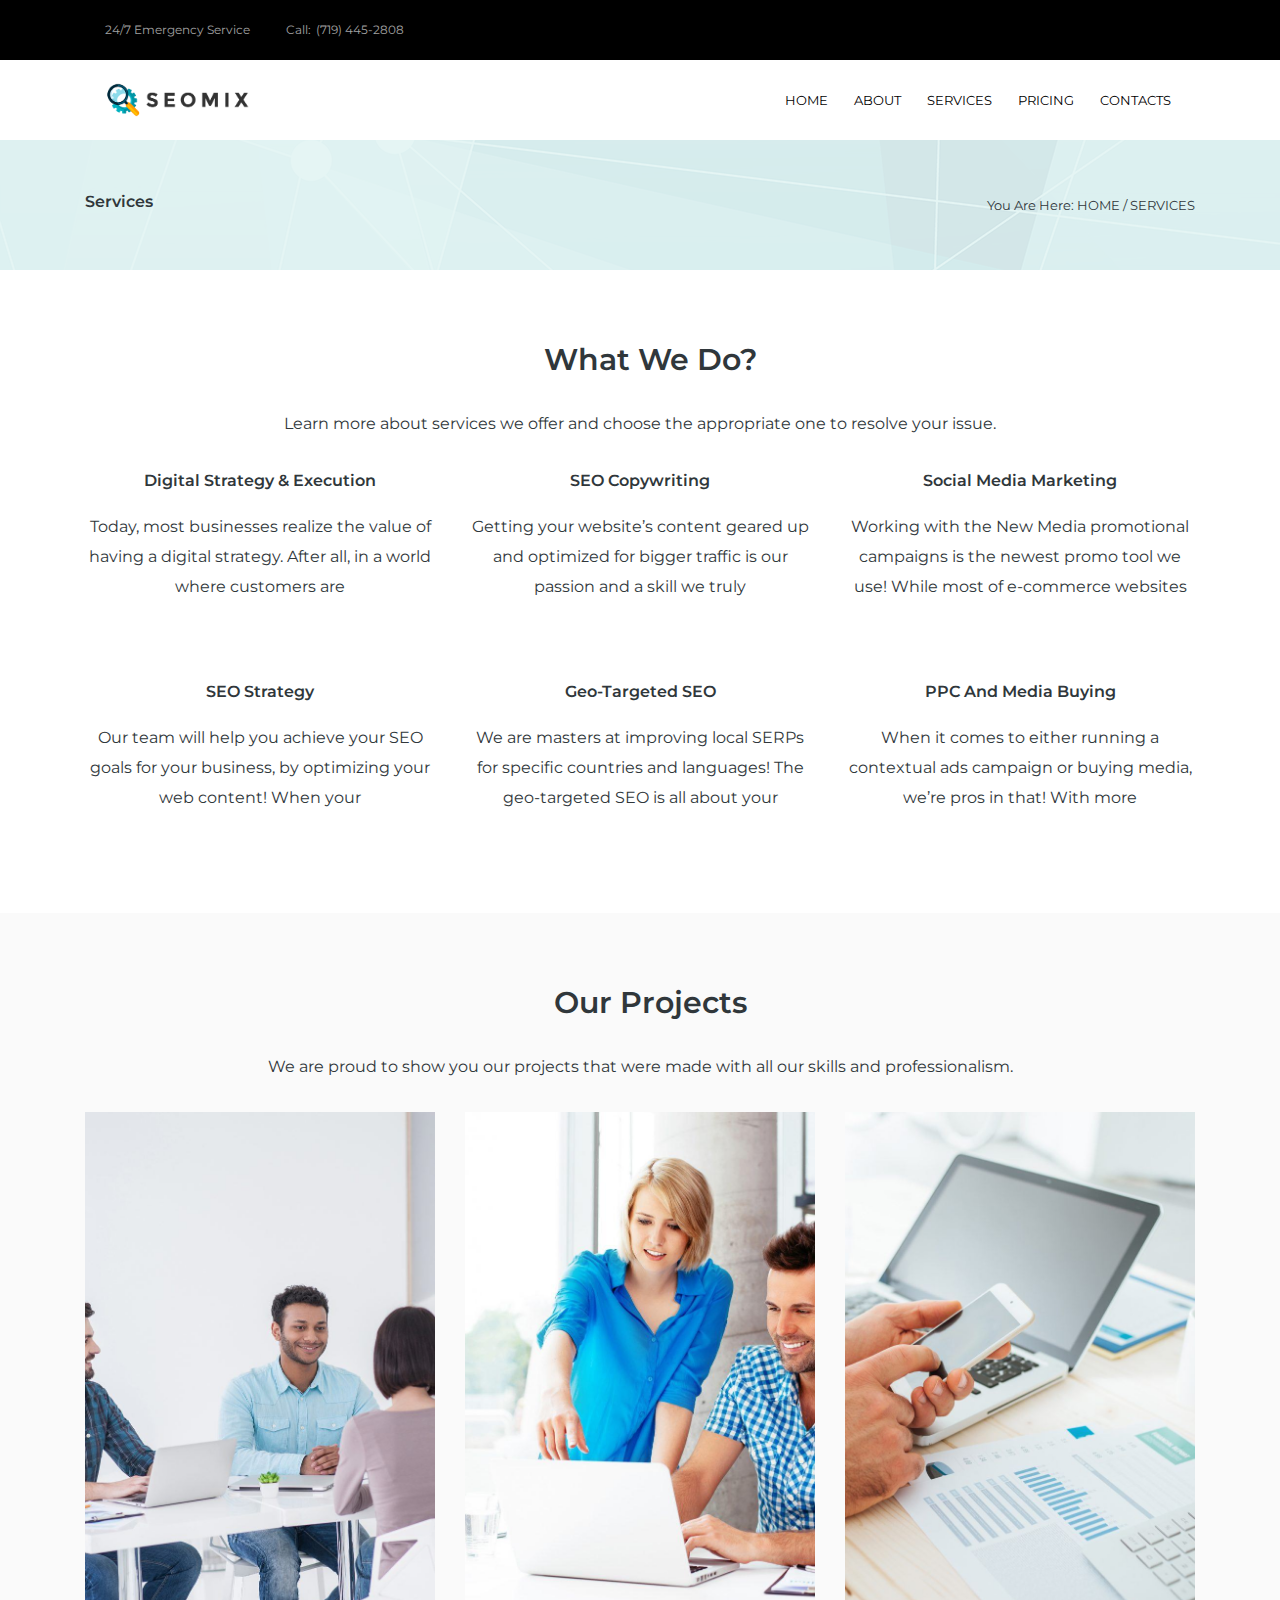
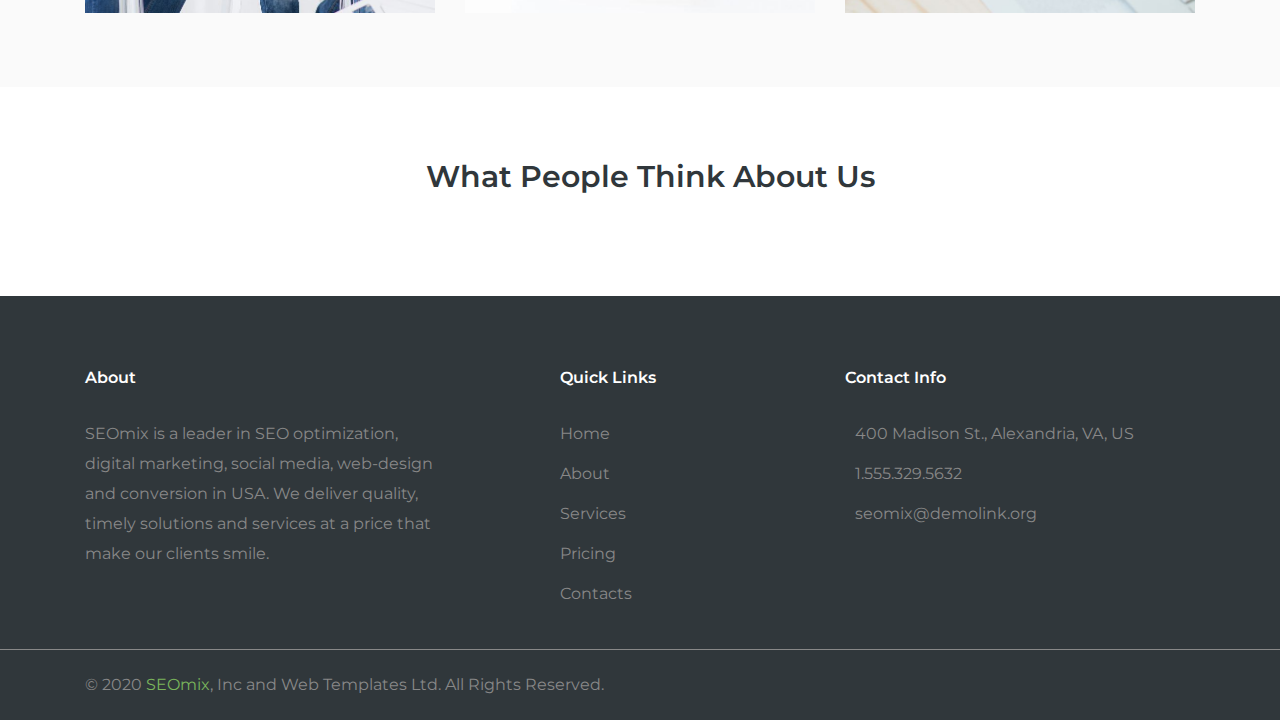
<file: services.html>
<!doctype html>
<html lang="en">
<head>
    <meta charset="UTF-8">
    <meta name="viewport" content="width=device-width,initial-scale=1,maximum-scale=1,minimum-scale=1,user-scalable=no">
    <title>Seomix</title>
    <link rel="stylesheet" href="https://stackpath.bootstrapcdn.com/bootstrap/4.5.2/css/bootstrap.min.css"
          integrity="sha384-JcKb8q3iqJ61gNV9KGb8thSsNjpSL0n8PARn9HuZOnIxN0hoP+VmmDGMN5t9UJ0Z" crossorigin="anonymous">
    <link href="https://fonts.googleapis.com/css?family=Montserrat:100,300,400,600,700" rel="stylesheet">
    <link href="https://fonts.googleapis.com/css?family=Roboto:300,400,500,700,900&display=swap" rel="stylesheet">
    <link href="https://fonts.googleapis.com/css?family=Poppins:200,300,400,500,600,700,800&display=swap"
          rel="stylesheet">
    <link rel="stylesheet" href="https://use.fontawesome.com/releases/v5.7.0/css/all.css"
          integrity="sha384-lZN37f5QGtY3VHgisS14W3ExzMWZxybE1SJSEsQp9S+oqd12jhcu+A56Ebc1zFSJ" crossorigin="anonymous">
    <link rel="stylesheet" href="https://cdnjs.cloudflare.com/ajax/libs/OwlCarousel2/2.3.4/assets/owl.carousel.min.css">
    <link rel="stylesheet"
          href="https://cdnjs.cloudflare.com/ajax/libs/OwlCarousel2/2.3.4/assets/owl.theme.default.css">
    <link rel="icon" href="favicon.ico">
    <link href="./css/app.css" rel="stylesheet">
</head>
<body class="page-services transition" id="services">
<header class="contact-line">
    <div class="container d-flex flex-column flex-sm-row justify-content-between align-items-center">
        <address class="d-flex flex-column flex-sm-row align-items-center">
            <div class="address mr-0 mr-sm-3 d-flex flex-row align-items-center"><i class="fas fa-clock"></i>
                <p class="section-info m-0">24/7 Emergency Service</p></div>
            <div class="phone d-flex flex-row align-items-center"><i class="fas fa-phone"></i>
                <p class="section-info m-0">Call:<a href="tel:+">(719) 445-2808</a></p></div>
        </address>
        <div class="social-group">
            <ul class="list-unstyled list-inline">
                <li class="list-inline-item"><a href=""><i class="fab fa-facebook-f"></i></a></li>
                <li class="list-inline-item"><a href=""><i class="fab fa-twitter"></i></a></li>
                <li class="list-inline-item"><a href=""><i class="fab fa-google-plus-g"></i></a></li>
                <li class="list-inline-item"><a href=""><i class="fab fa-vimeo-v"></i></a></li>
                <li class="list-inline-item"><a href=""><i class="fab fa-youtube"></i></a></li>
                <li class="list-inline-item"><a href=""><i class="fab fa-pinterest-p"></i></a></li>
            </ul>
        </div>
    </div>
</header>
<nav class="navbar navbar-expand-lg" id="siteNav">
    <div class="container"><a class="navbar-brand pl-3" href="https://arman-aleksanyan.github.io/seomix/"><img src="images/content/brand-logo.png"></a>
        <div class="navbar-toggler" data-toggle="collapse" data-target="#navbarNav" aria-controls="navbarNav"
             aria-expanded="false" aria-label="Toggle navigation">
            <div class="toggle">
                <div class="bar"></div>
            </div>
        </div>
        <div class="collapse navbar-collapse pr-lg-3" id="navbarNav">
            <ul class="navbar-nav">
                <li class="nav-item"><a class="nav-link" href="https://arman-aleksanyan.github.io/seomix/">HOME</a></li>
                <li class="nav-item"><a class="nav-link" href="https://arman-aleksanyan.github.io/seomix/about.html">ABOUT</a></li>
                <li class="nav-item"><a class="nav-link" href="https://arman-aleksanyan.github.io/seomix/services.html">SERVICES</a></li>
                <li class="nav-item"><a class="nav-link" href="https://arman-aleksanyan.github.io/seomix/pricing.html">PRICING</a></li>
                <li class="nav-item"><a class="nav-link" href="https://arman-aleksanyan.github.io/seomix/contact.html">CONTACTS</a></li>
            </ul>
        </div>
    </div>
</nav>
<section class="page-nav">
    <div class="container d-flex flex-column flex-sm-row justify-content-between"><h3 class="section-title-secondary">
        Services</h3>
        <p class="section-info">You Are Here: <a href="https://arman-aleksanyan.github.io/seomix/">HOME</a> / SERVICES</p></div>
</section>
<section class="what-we-do">
    <div class="container"><h2 class="section-title" style="border-left: 0;">What We Do?</h2>
        <p class="section-info">Learn more about services we offer and choose the appropriate one to resolve your
            issue.</p>
        <div class="row">
            <div class="col-12 col-sm-4 mb-5"><i class="fas fa-chart-bar"></i>
                <h3 class="section-title-secondary">Digital Strategy & Execution</h3>
                <p class="section-info">Today, most businesses realize the value of having a digital strategy. After
                    all, in a world where customers are</p></div>
            <div class="col-12 col-sm-4 mb-5"><i class="fas fa-pen-nib"></i>
                <h3 class="section-title-secondary">SEO Copywriting</h3>
                <p class="section-info">Getting your website’s content geared up and optimized for bigger traffic is our
                    passion and a skill we truly</p></div>
            <div class="col-12 col-sm-4 mb-5"><i class="fas fa-thumbs-up"></i>
                <h3 class="section-title-secondary">Social Media Marketing</h3>
                <p class="section-info">Working with the New Media promotional campaigns is the newest promo tool we
                    use! While most of e-commerce websites</p></div>
            <div class="col-12 col-sm-4 mb-5 mb-sm-0"><i class="fas fa-chart-line"></i>
                <h3 class="section-title-secondary">SEO Strategy</h3>
                <p class="section-info">Our team will help you achieve your SEO goals for your business, by optimizing
                    your web content! When your</p></div>
            <div class="col-12 col-sm-4 mb-5 mb-sm-0"><i class="fas fa-globe"></i>
                <h3 class="section-title-secondary">Geo-Targeted SEO</h3>
                <p class="section-info">We are masters at improving local SERPs for specific countries and languages!
                    The geo-targeted SEO is all about your</p></div>
            <div class="col-12 col-sm-4"><i class="fas fa-coins"></i>
                <h3 class="section-title-secondary">PPC And Media Buying</h3>
                <p class="section-info">When it comes to either running a contextual ads campaign or buying media, we’re
                    pros in that! With more</p></div>
        </div>
    </div>
</section>
<section class="our-projects text-center" style="background: #fafafa">
    <div class="container"><h2 class="section-title" style="border-left: 0;">Our Projects</h2>
        <p class="section-info">We are proud to show you our projects that were made with all our skills and
            professionalism.</p>
        <div class="row">
            <div class="col-12 mb-5 mb-sm-0 col-sm-4">
                <div class="content">
                    <div class="content-overlay"></div>
                    <img class="content-image" src="images/content/project-img-1.jpg">
                    <div class="content-details fadeIn-bottom"><h3 class="section-title-secondary content-title">Wyoming
                        Travelling Agency.</h3>
                        <p class="content-text">We created design, perfectly representing our contractor’s features and
                            needs. Web Design is the direction…</p></div>
                </div>
            </div>
            <div class="col-12 mb-5 mb-sm-0 col-sm-4">
                <div class="content">
                    <div class="content-overlay"></div>
                    <img class="content-image" src="images/content/project-img-2.jpg">
                    <div class="content-details fadeIn-bottom"><h3 class="section-title-secondary content-title">Digital
                        Strategy</h3>
                        <p class="content-text">SEOmix worked on digital strategy and its execution of this fancy
                            showroom. Online presense today…</p></div>
                </div>
            </div>
            <div class="col-12 col-sm-4">
                <div class="content">
                    <div class="content-overlay"></div>
                    <img class="content-image" src="images/content/project-img-3.jpg">
                    <div class="content-details fadeIn-bottom"><h3 class="section-title-secondary content-title">
                        Marketing Strategy</h3>
                        <p class="content-text">Thanks to our new marketing strategy our contractor expanded the markets
                            and found new distribution…</p></div>
                </div>
            </div>
        </div>
    </div>
</section>
<section class="testimonials text-center">
    <div class="container"><h2 class="section-title" style="border-left: 0;">What People Think About Us</h2>
        <div class="owl-carousel owl-theme">
            <div class="item"><p class="section-info">I have never realized how powerful search engine optimization can
                be until I discovered SEOmix. They guided and educated us on how we can increase sales and gain more
                online visibility. You helped me to reach First page for all our important keywords. I will recommend
                your services to my contacts.</p>
                <div class="d-flex flex-column flex-sm-row align-items-center"><img
                        src="images/content/testimonial-img-1.jpg" alt="testimonial">
                    <div class="text"><h3 class="section-title-secondary">Mag Richards</h3>
                        <p class="section-info">Teacher</p></div>
                </div>
            </div>
            <div class="item"><p class="section-info">As an entrepreneur I wanted to invest in search engine
                optimization but I didn’t know where to begin. I contacted SEOmix for help and thought their process was
                very easy and the results are great! Thank you for your professional services, I am tracking more
                visitors and sales to my website.</p>
                <div class="d-flex flex-column flex-sm-row align-items-center"><img
                        src="images/content/testimonial-img-2.jpg" alt="testimonial">
                    <div class="text"><h3 class="section-title-secondary">Andrew Fairfield</h3>
                        <p class="section-info">Entrepreneur</p></div>
                </div>
            </div>
            <div class="item"><p class="section-info">I have never realized how powerful search engine optimization can
                be until I discovered SEOmix. They guided and educated us on how we can increase sales and gain more
                online visibility. You helped me to reach First page for all our important keywords. I will recommend
                your services to my contacts.</p>
                <div class="d-flex flex-column flex-sm-row align-items-center"><img
                        src="images/content/testimonial-img-3.jpg" alt="testimonial">
                    <div class="text"><h3 class="section-title-secondary">Joe Martin</h3>
                        <p class="section-info">Business Owner</p></div>
                </div>
            </div>
            <div class="item"><p class="section-info">I have never realized how powerful search engine optimization can
                be until I discovered SEOmix. They guided and educated us on how we can increase sales and gain more
                online visibility. You helped me to reach First page for all our important keywords. I will recommend
                your services to my contacts.</p>
                <div class="d-flex flex-column flex-sm-row align-items-center"><img
                        src="images/content/testimonial-img-1.jpg" alt="testimonial">
                    <div class="text"><h3 class="section-title-secondary">Mag Richards</h3>
                        <p class="section-info">Teacher</p></div>
                </div>
            </div>
        </div>
    </div>
</section>
<footer style="background: #30373b">
    <div class="container">
        <div class="row">
            <div class="col-12 col-sm-4 mb-3 mb-sm-0"><h3 class="section-title-secondary">About</h3>
                <p class="section-info">SEOmix is a leader in SEO optimization, digital marketing, social media,
                    web-design and conversion in USA. We deliver quality, timely solutions and services at a price that
                    make our clients smile.</p></div>
            <div class="col-12 col-sm-3 mb-3 mb-sm-0 offset-sm-1"><h3 class="section-title-secondary">Quick Links</h3>
                <ul class="list-unstyled">
                    <li><a href="https://arman-aleksanyan.github.io/seomix/"><p class="section-info">Home</p></a></li>
                    <li><a href="https://arman-aleksanyan.github.io/seomix/about.html"><p class="section-info">About</p></a></li>
                    <li><a href="https://arman-aleksanyan.github.io/seomix/services.html"><p class="section-info">Services</p></a></li>
                    <li><a href="https://arman-aleksanyan.github.io/seomix/pricing.html"><p class="section-info">Pricing</p></a></li>
                    <li><a href="https://arman-aleksanyan.github.io/seomix/contacts.html"><p class="section-info">Contacts</p></a></li>
                </ul>
            </div>
            <div class="col-12 col-sm-4 mb-3 mb-sm-0"><h3 class="section-title-secondary">Contact Info</h3>
                <ul class="list-unstyled">
                    <li><i class="fas fa-map-marker-alt"></i>
                        <p class="section-info">400 Madison St., Alexandria, VA, US</p></li>
                    <li><i class="fas fa-phone"></i> <a href="tel:+"><p class="section-info">1.555.329.5632</p></a></li>
                    <li><i class="fas fa-envelope"></i> <a href="mailto:"><p class="section-info">
                        seomix@demolink.org</p></a></li>
                </ul>
            </div>
        </div>
    </div>
    <div class="copyright">
        <div class="container"><p class="section-info">© 2020 <span>SEOmix</span>, Inc and Web Templates Ltd. All Rights
            Reserved.</p></div>
    </div>
</footer>
<script src="https://code.jquery.com/jquery-3.5.1.slim.min.js"
        integrity="sha384-DfXdz2htPH0lsSSs5nCTpuj/zy4C+OGpamoFVy38MVBnE+IbbVYUew+OrCXaRkfj"
        crossorigin="anonymous"></script>
<script src="https://cdn.jsdelivr.net/npm/bootstrap@4.5.3/dist/js/bootstrap.bundle.min.js"
        integrity="sha384-ho+j7jyWK8fNQe+A12Hb8AhRq26LrZ/JpcUGGOn+Y7RsweNrtN/tE3MoK7ZeZDyx"
        crossorigin="anonymous"></script>
<script src="https://cdnjs.cloudflare.com/ajax/libs/OwlCarousel2/2.3.4/owl.carousel.min.js"></script>
<script>$(document).ready(function () {
    $('.owl-carousel').owlCarousel({
        loop: true,
        margin: 30,
        nav: true,
        responsive: {
            0: {
                items: 1
            },
            1000: {
                items: 3
            }
        }
    });
    new WOW().init();
});</script>
<script src="./js/app.js"></script>
</body>
</html>
</file>
<file: css/app.css>
a,abbr,acronym,address,applet,article,aside,audio,b,big,blockquote,body,canvas,caption,center,cite,code,dd,del,details,dfn,div,dl,dt,em,embed,fieldset,figcaption,figure,footer,form,h1,h2,h3,h4,h5,h6,header,hgroup,html,i,iframe,img,ins,kbd,label,legend,li,mark,menu,nav,object,ol,output,p,pre,q,ruby,s,samp,section,small,span,strike,strong,summary,table,tbody,td,tfoot,th,thead,time,tr,tt,u,ul,var,video{border:none;font:inherit;font-size:100%;margin:0;padding:0;vertical-align:baseline}html{-webkit-box-sizing:border-box;box-sizing:border-box}*,:after,:before{-webkit-box-sizing:inherit;box-sizing:inherit}article,aside,details,figcaption,figure,footer,header,hgroup,main,nav,section,summary{display:block}audio,canvas,video{display:inline-block}body{margin:0}ul{list-style-type:none}a{background:transparent;text-decoration:none}button,input{line-height:normal}input[type=search]{-webkit-appearance:textfield}input[type=search]::-webkit-search-cancel-button,input[type=search]::-webkit-search-decoration{-webkit-appearance:none}button::-moz-focus-inner,input::-moz-focus-inner{border:0;padding:0}textarea{overflow:auto;vertical-align:top}input:focus,textarea:focus{outline:0}input{margin:0;padding:0;-webkit-appearance:none;-moz-appearance:none;appearance:none}@media print{@page{margin:1cm}body{background:#fff;color:#000}a,blockquote,pre,table{page-break-inside:avoid}dl,ol,ul{page-break-before:avoid}}@font-face{font-family:DINP-R;src:url(../fonts/DINPro-Regular.2ac4eb.eot) format("eot"),url(../fonts/DINPro-Regular.7b307e.woff) format("woff"),url(../fonts/DINPro-Regular.f8ce19.ttf) format("truetype"),url([data-uri]#DINPro-Regular) format("svg");font-style:normal}a:hover{text-decoration:none}section{padding:70px 0}h2.section-title{font-size:30px;line-height:1.3;letter-spacing:0;text-align:inherit;border-left:5px solid #7ab55c;padding-left:20px;margin-bottom:30px}h2.section-title,h3.section-title-secondary{font-style:normal;font-weight:600;font-family:Montserrat,sans-serif;color:#30373b}h3.section-title-secondary{font-size:18x;line-height:1.44}p.section-info{color:#30373b;font-weight:400;line-height:30px;margin-bottom:30px}h5.section-info-secondary{color:#181818;font-size:18px}button.green-button,h5.section-info-secondary{font-weight:400;text-transform:uppercase;font-family:Montserrat,sans-serif}button.green-button{cursor:pointer;border-radius:0;letter-spacing:1px;font-size:15px;padding:22px 38px;text-align:center;border:0;background-color:#7ab55c;color:#fff}button.green-button:hover{-webkit-transition:.4s ease;transition:.4s ease;background-color:#98d1ec;color:#fff;text-decoration:none}button.green-button:focus{outline:none}button.blue-button{font-family:Montserrat,sans-serif;cursor:pointer;text-transform:uppercase;border-radius:0;font-weight:400;letter-spacing:1px;font-size:15px;padding:22px 38px;text-align:center;border:0;background-color:#98d1ec;color:#fff}button.blue-button:hover{-webkit-transition:.4s ease;transition:.4s ease;background-color:#7ab55c;color:#fff;text-decoration:none}button.blue-button:focus{outline:none}a:hover{-webkit-transition:.4s ease;transition:.4s ease}html{height:100%}body{position:relative;min-height:100%;font-family:Montserrat,sans-serif;font-weight:300;-webkit-transition:all 1s linear;transition:all 1s linear}body.animated{opacity:1}nav{z-index:1001}nav.navbar{height:80px;left:0;right:0;background-color:#fff;-webkit-transition:all 1s ease;transition:all 1s ease;padding-left:0;padding-right:0}nav.navbar .navbar-toggler .toggle{width:30px;height:30px;display:-webkit-box;display:-ms-flexbox;display:flex;-webkit-box-pack:center;-ms-flex-pack:center;justify-content:center;-webkit-box-align:center;-ms-flex-align:center;align-items:center;z-index:10}nav.navbar .navbar-toggler .toggle .bar{position:relative;width:22px;height:2px;background:#7ab55c}nav.navbar .navbar-toggler .toggle .bar:after,nav.navbar .navbar-toggler .toggle .bar:before{content:"";position:absolute;width:100%;height:100%;background:inherit;left:0;-webkit-transform-origin:center center;transform-origin:center center;-webkit-transition:top .25s ease,bottom .25s ease,-webkit-transform .25s ease;transition:top .25s ease,bottom .25s ease,-webkit-transform .25s ease;transition:transform .25s ease,top .25s ease,bottom .25s ease;transition:transform .25s ease,top .25s ease,bottom .25s ease,-webkit-transform .25s ease}nav.navbar .navbar-toggler .toggle .bar:before{top:-8px}nav.navbar .navbar-toggler .toggle .bar:after{bottom:-8px}nav.navbar .navbar-toggler .toggle.clicked .bar{background:transparent}nav.navbar .navbar-toggler .toggle.clicked .bar:after,nav.navbar .navbar-toggler .toggle.clicked .bar:before{background:#000}nav.navbar .navbar-toggler .toggle.clicked .bar:before{-webkit-transform:rotate(45deg);transform:rotate(45deg);top:0;background:#7ab55c}nav.navbar .navbar-toggler .toggle.clicked .bar:after{-webkit-transform:rotate(-45deg);transform:rotate(-45deg);bottom:0;background:#7ab55c}nav.navbar.sticky{position:fixed;height:70px;top:0;left:0;right:0;background-color:#fff;-webkit-box-shadow:0 3px 6px 0 rgba(0,0,0,.16);box-shadow:0 3px 6px 0 rgba(0,0,0,.16);z-index:1001}nav.navbar.sticky a.navbar-brand{height:30px}nav.navbar.sticky .navbar-collapse ul li a.nav-link{font-size:13px}nav.navbar a.navbar-brand{margin:0;padding:0;-webkit-transition:all 1s ease;transition:all 1s ease;cursor:pointer;display:-webkit-box;display:-ms-flexbox;display:flex;-webkit-box-align:center;-ms-flex-align:center;align-items:center}nav.navbar a.navbar-brand img{height:70px}nav.navbar .navbar-collapse{-webkit-box-pack:end;-ms-flex-pack:end;justify-content:flex-end}nav.navbar .navbar-collapse ul li+li{margin-left:10px}nav.navbar .navbar-collapse ul li.active a.nav-link{color:#000}nav.navbar .navbar-collapse ul li a.nav-link{cursor:pointer;font-size:13px;font-weight:400;color:#000;-webkit-transition:all .3s linear;transition:all .3s linear}nav.navbar .navbar-collapse ul li a.nav-link.active{color:#c0b283}nav.navbar .navbar-collapse ul li a.nav-link:hover{color:green}nav.navbar .navbar-collapse.collapsing,nav.navbar .navbar-collapse.show{background-color:#fff}nav.navbar .navbar-collapse.collapsing ul li,nav.navbar .navbar-collapse.show ul li{padding:7px 0;margin:0;text-align:center}nav.navbar .navbar-collapse.collapsing ul li a.nav-link,nav.navbar .navbar-collapse.show ul li a.nav-link{color:#000;text-transform:uppercase;font-size:14px}nav.navbar .navbar-collapse.collapsing ul li a.nav-link.page-link,nav.navbar .navbar-collapse.show ul li a.nav-link.page-link{max-width:120px;margin:0 auto}.box{width:300px;height:200px;background:#dedede}header.contact-line{padding:15px 0;background-color:#000}header.contact-line address{margin:0}header.contact-line address i{color:#a2a2a2;font-size:15px;margin:0 10px}header.contact-line address p{font-size:12px;margin-bottom:0;color:#a2a2a2}header.contact-line address p a{color:inherit;margin:0 5px}header.contact-line address p a:hover{color:#fff}header.contact-line .social-group ul{margin:0}header.contact-line .social-group ul li{width:20px;height:20px}header.contact-line .social-group ul li a:hover{font-weight:700}header.contact-line .social-group ul li a i{font-size:14px;color:#a2a2a2}header.contact-line .social-group ul li a i:hover{-webkit-transition:.4s ease;transition:.4s ease;font-weight:700;color:#fff}section.hero{padding:0;height:calc(100vh - 200px)}section.hero .owl-stage-outer,section.hero .owl-stage-outer .item,section.hero .owl-stage-outer .owl-stage,section.hero .owl-stage-outer .owl-stage .owl-item{height:100%}section.hero .owl-theme .owl-nav{display:none}section.hero .owl-theme .owl-dots{position:relative;bottom:50px}section.hero .owl-theme .owl-dots .owl-dot.active span,section.hero .owl-theme .owl-dots .owl-dot:hover span{background:#7ab55c}section.hero .carousel-item{height:100%;background-repeat:no-repeat;background-size:cover;background-position:50%;display:-webkit-box;display:-ms-flexbox;display:flex}section.hero .carousel-item h1{color:#30373b;font-size:60px;font-family:Montserrat,Sans-serif;font-weight:600;text-transform:capitalize;line-height:72px;letter-spacing:0;text-align:left;margin-bottom:20px}section.hero .carousel-item p.section-info{max-width:50%;margin-bottom:20px}section.hero .carousel-item-1{background-image:url(../images/design/hero-bg-1.82a155.jpg)}section.hero .carousel-item-2{background-image:url(../images/design/hero-bg-2.1312eb.jpg)}section.hero .carousel-item-3{background-image:url(../images/design/hero-bg-3.835de1.jpg)}section.hero .hero-buttons button+button{margin-left:20px}section.about-us p.section-info+p.section-info{margin-top:20px;margin-bottom:30px}section.featured-services .icon{margin-right:20px}section.counts-line{background-image:url(../images/design/counts-line-bg.984a4b.jpg);background-repeat:no-repeat;background-size:cover;background-position:50%;padding:150px 0}section.counts-line h1{font-size:60px;font-family:Montserrat,sans-serif;margin-bottom:20px;color:#000;font-weight:600}section.counts-line h3.section-title-secondary{color:#000;margin-bottom:0}section.our-projects .main-title{color:#2d2d2d;text-align:center;text-transform:capitalize;padding:.7em 0}section.our-projects .about-who-we-are-wrap{padding:1em 0;float:left;width:100%}section.our-projects .about-who-we-are-wrap .title{color:#1a1a1a;text-align:center;margin-bottom:10px}section.our-projects .content{cursor:pointer;position:relative;width:100%;margin:auto;overflow:hidden}section.our-projects .content .content-overlay{background:rgba(0,0,0,.7);position:absolute;height:100%;width:100%;left:0;top:0;bottom:0;right:0;opacity:0;-webkit-transition:all .4s ease-in-out 0s;transition:all .4s ease-in-out 0s}section.our-projects .content:hover .content-overlay{opacity:1}section.our-projects .content-image{width:100%}section.our-projects .content-details{position:absolute;text-align:center;padding-left:1em;padding-right:1em;width:100%;top:0;left:50%;opacity:0;-webkit-transform:translate(-50%,-50%);transform:translate(-50%,-50%);-webkit-transition:all .3s ease-in-out 0s;transition:all .3s ease-in-out 0s}section.our-projects .content:hover .content-details{top:40%;left:50%;opacity:1}section.our-projects .content-details h3{color:#fff;font-weight:500;letter-spacing:.15em;margin-bottom:.5em;text-transform:uppercase}section.our-projects .content-details p{color:#fff;font-size:15px;line-height:1.3}section.our-projects .fadeIn-bottom{top:10%}section.our-projects .fadeIn-top{top:20%}section.our-projects .fadeIn-left{left:20%}section.our-projects .fadeIn-right{left:80%}section.more-efficient h1{color:#30373b;font-size:60px;font-family:Montserrat,Sans-serif;font-weight:600;text-transform:capitalize;line-height:72px;letter-spacing:0;text-align:left;margin-bottom:20px}section.more-efficient .more-efficient-buttons button+button{margin-left:40px}section.partners-line img{max-width:100%}footer{padding:70px 0 20px}footer h3.section-title-secondary{color:#fff;margin-bottom:30px}footer p.section-info{color:#888}footer ul li{display:-webkit-box;display:-ms-flexbox;display:flex;-webkit-box-align:center;-ms-flex-align:center;align-items:center}footer ul li i{color:#7ab55c;margin-right:10px}footer ul li+li{margin-top:10px}footer ul li p.section-info{margin-bottom:0}footer ul li a:hover p.section-info{-webkit-transition:.4s ease;transition:.4s ease;color:#fff}footer .copyright{padding-top:20px;margin-top:40px;border-top:1px solid #888}footer .copyright p.section-info{margin-bottom:0}footer .copyright p.section-info span{color:#7ab55c}section.ceo-help{padding:120px 0;background-image:url(../images/design/ceo-help-bg.49b3c0.jpg);background-repeat:no-repeat;background-size:cover;background-position:50%;text-align:center}section.we-are li{display:-webkit-box;display:-ms-flexbox;display:flex;-webkit-box-align:center;-ms-flex-align:center;align-items:center}section.we-are li+li{margin-top:10px}section.we-are li i{margin-right:10px;color:#7ab55c}section.we-are li p.section-info{margin-bottom:0}section.we-are p.section-info{color:#000}section.why-choose-us{text-align:center;background-image:url(../images/design/why-choose-us-bg.75750f.png)}section.why-choose-us h2.section-title{border-left:0}section.why-choose-us .icon{height:100px;width:100px;display:-webkit-box;display:-ms-flexbox;display:flex;-webkit-box-pack:center;-ms-flex-pack:center;justify-content:center;-webkit-box-align:center;-ms-flex-align:center;align-items:center;background-color:#7ab55c;border-radius:50%;margin:0 auto 30px}section.why-choose-us .icon i{font-size:30px;color:#fff}section.why-choose-us h3.section-title-secondary{margin-bottom:20px}section.address-line{background-color:#fafafa}section.address-line address .icon{height:100px;width:100px;display:-webkit-box;display:-ms-flexbox;display:flex;-webkit-box-pack:center;-ms-flex-pack:center;justify-content:center;-webkit-box-align:center;-ms-flex-align:center;align-items:center;background-color:#000;border-radius:50%;margin-right:20px}section.address-line address .icon i{font-size:30px;color:#98d1ec}section.address-line address p.section-info{font-size:13px;margin-bottom:0}section.address-line address p.section-info a{color:inherit}section.address-line address p.section-info a:hover{color:#98d1ec}section.page-nav{background-image:url(../images/design/why-choose-us-bg.75750f.png);padding:50px 0}section.page-nav p.section-info{margin-bottom:0;font-size:13px}section.page-nav p.section-info a{color:inherit}section.page-nav p.section-info a:hover{-webkit-transition:.4s ease;transition:.4s ease;color:#7ab55c}section.what-we-do{text-align:center}section.what-we-do i{color:#7ab55c;font-size:40px;margin-bottom:20px}section.what-we-do h3.section-title-secondary{margin-bottom:20px}section.testimonials p.section-info{text-align:left;font-size:14px}section.testimonials img{height:70px;max-width:70px;border-radius:50%;margin-right:20px}section.testimonials .text p.section-info{margin-bottom:0}section.we-offer{background-image:url(../images/design/we-offer-bg.75750f.png);background-color:#000}section.we-offer p.section-info{margin-bottom:0}section.pricing-tables .pricing-wrap{border:1px solid #c1c1c1;padding-bottom:30px}section.pricing-tables .pricing-wrap .header{padding:30px 0;background-color:#7ab55c;margin-bottom:20px}section.pricing-tables .pricing-wrap .header h3.section-title-secondary{color:#fff;margin-bottom:30px}section.pricing-tables .pricing-wrap .header h2.section-title{font-size:50px;border-left:0;margin-left:0;padding-left:0;color:#fff}section.pricing-tables .pricing-wrap .header h2.section-title span{font-size:17px}section.pricing-tables .pricing-wrap .header p.section-info{margin-bottom:0;color:#fff}section.pricing-tables .pricing-wrap .body ul{padding-left:20px;text-align:left;margin-bottom:30px}section.pricing-tables .pricing-wrap .body ul li{display:-webkit-box;display:-ms-flexbox;display:flex;-webkit-box-align:center;-ms-flex-align:center;align-items:center}section.pricing-tables .pricing-wrap .body ul li+li{margin-top:10px}section.pricing-tables .pricing-wrap .body ul li i{color:#7ab55c;margin-right:5px}section.pricing-tables .pricing-wrap .body ul li p.section-info{margin-bottom:0}section.contacts-body .icon{height:80px;width:80px;border-radius:50%;border:1px solid #7ab55c;display:-webkit-box;display:-ms-flexbox;display:flex;-webkit-box-pack:center;-ms-flex-pack:center;justify-content:center;-webkit-box-align:center;-ms-flex-align:center;align-items:center;margin-right:20px}section.contacts-body .icon i{font-size:30px;color:#7ab55c}section.contacts-body .text p.section-info{margin-bottom:0}section.contacts-body .text p.section-info a{color:inherit}section.contacts-body .text p.section-info a:hover{-webkit-transition:.4s ease;transition:.4s ease;color:#7ab55c}section.contacts-body form input{height:50px;border-radius:0}section.contacts-body form textarea{height:100px;border-radius:0;padding-top:15px}section.contacts-body form button{margin-top:20px}@media(max-width:575px){header.contact-line{display:none}section.hero .carousel-item h1{font-size:25px;margin-bottom:0;line-height:1.2}section.hero .carousel-item p.section-info{max-width:100%;margin-top:30px}section.hero .owl-stage-outer .item{padding:50px 0 70px}section.hero{height:unset}section.hero .hero-buttons button+button{margin-left:0;margin-top:20px}section.featured-services .icon{margin-right:0;margin-bottom:15px}section.more-efficient .more-efficient-buttons button+button{margin-left:0;margin-top:20px}section.ceo-help{padding:50px 0}section.address-line address .icon{margin-right:0;margin-bottom:20px}section.address-line address .text{text-align:center}section.page-nav{padding:30px 0}section.testimonials p.section-info{text-align:center}section.testimonials .owl-theme .owl-nav{display:none}section.testimonials .owl-theme .owl-dots{margin-top:20px}section.testimonials img{margin-right:0;margin-bottom:15px}section.pricing-tables .pricing-wrap .body button{max-width:85%;margin:0 auto}section.contacts-body .text{text-align:center}section.contacts-body .icon{margin-right:0;margin-bottom:15px}}@media(max-width:991px){nav.sticky a.navbar-brand{width:180px}}
</file>
